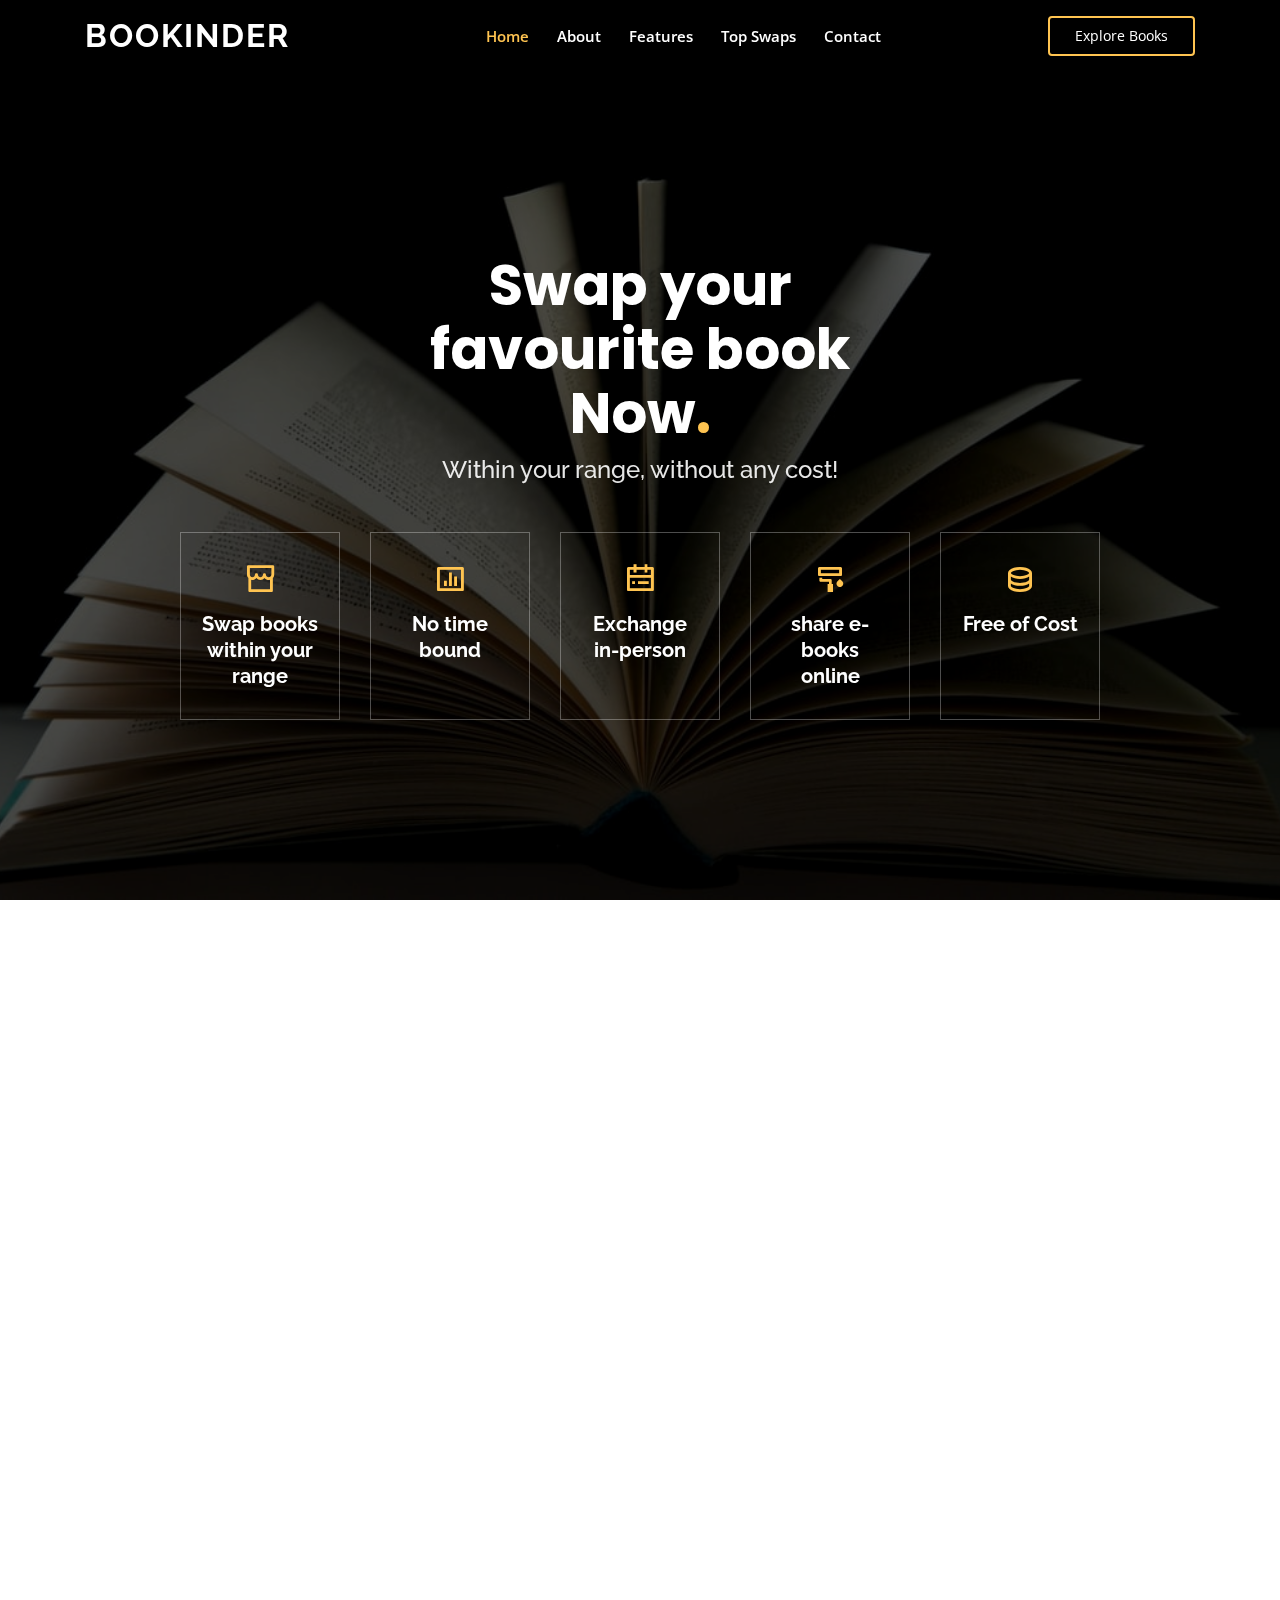
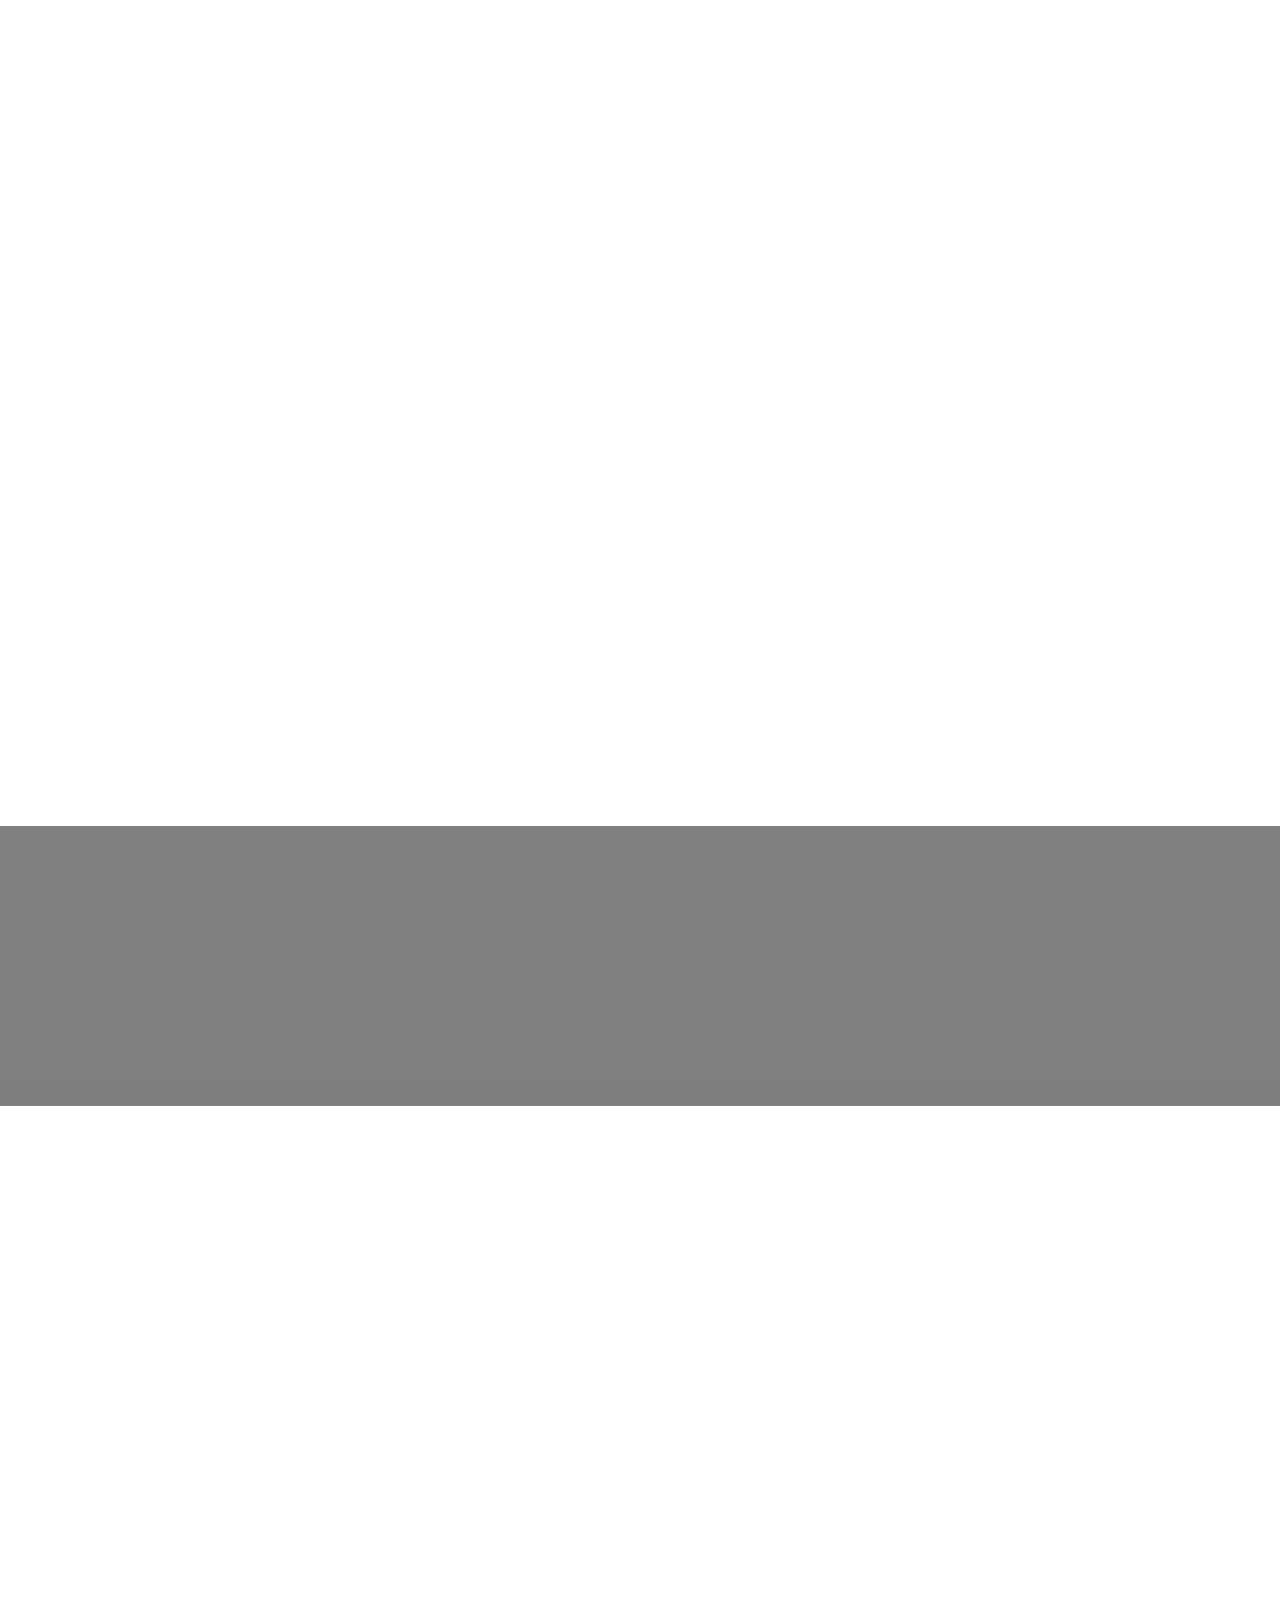
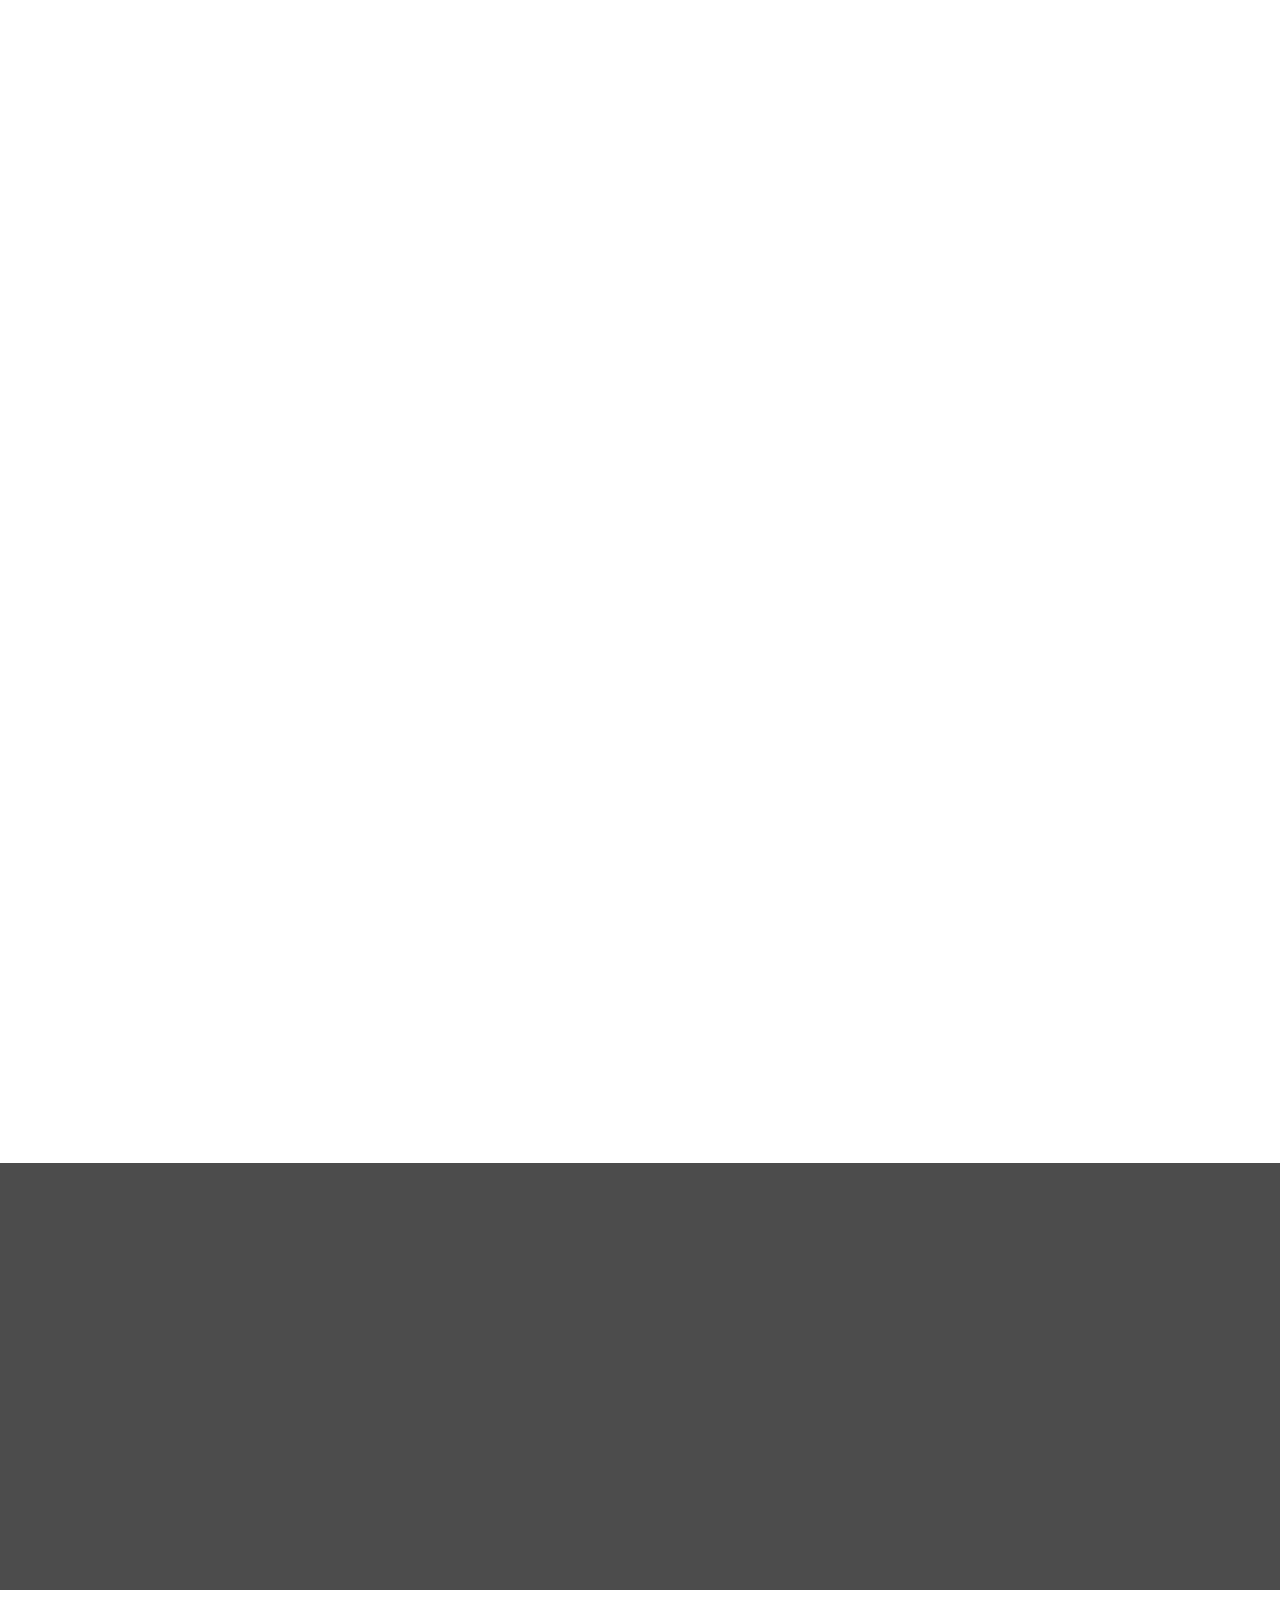
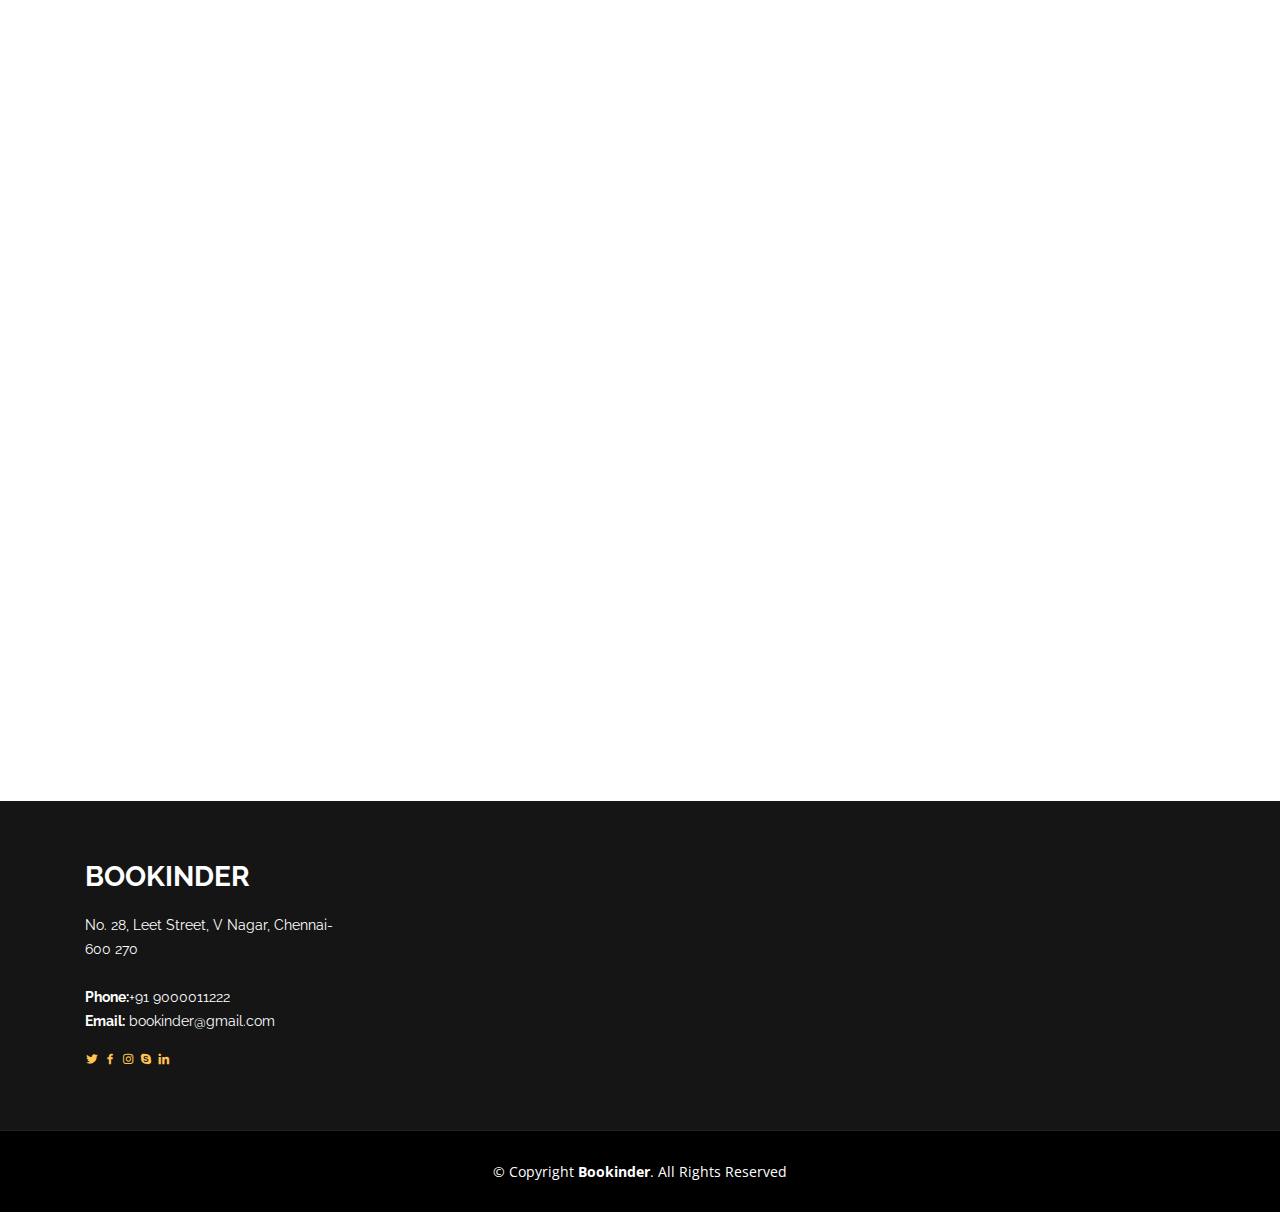
<file: index.html>
<!DOCTYPE html>
<html lang="en">

<head>
  <meta charset="utf-8">
  <meta content="width=device-width, initial-scale=1.0" name="viewport">

  <title>Bookinder</title>
  <meta content="" name="description">
  <meta content="" name="keywords">

  <!-- Favicons -->


  <!-- Google Fonts -->
  <link href="https://fonts.googleapis.com/css?family=Open+Sans:300,300i,400,400i,600,600i,700,700i|Raleway:300,300i,400,400i,500,500i,600,600i,700,700i|Poppins:300,300i,400,400i,500,500i,600,600i,700,700i" rel="stylesheet">

  <!-- Vendor CSS Files -->
  <link href="assets/vendor/bootstrap/css/bootstrap.min.css" rel="stylesheet">
  <link href="assets/vendor/icofont/icofont.min.css" rel="stylesheet">
  <link href="assets/vendor/boxicons/css/boxicons.min.css" rel="stylesheet">
  <link href="assets/vendor/owl.carousel/assets/owl.carousel.min.css" rel="stylesheet">
  <link href="assets/vendor/venobox/venobox.css" rel="stylesheet">
  <link href="assets/vendor/remixicon/remixicon.css" rel="stylesheet">
  <link href="assets/vendor/aos/aos.css" rel="stylesheet">

  <!-- Main CSS File -->
  <link href="assets/css/style.css" rel="stylesheet">

</head>

<body>

  <!-- ======= Header ======= -->
  <header id="header" class="fixed-top ">
    <div class="container d-flex align-items-center justify-content-between">

      <h1 class="logo"><a href="index.html">Bookinder</a></h1>

      <nav class="nav-menu d-none d-lg-block">
        <ul>
          <li class="active"><a href="index.html">Home</a></li>
          <li><a href="#about">About</a></li>
          <li><a href="#features">Features</a></li>
          <li><a href="#portfolio">Top Swaps</a></li>
          <li><a href="#contact">Contact</a></li>

        </ul>
      </nav><!-- .nav-menu -->

      <a href="portfolio-details.html" class="get-started-btn scrollto">Explore Books</a>

    </div>
  </header><!-- End Header -->

  <!-- ======= Hero Section ======= -->
  <section id="hero" class="d-flex align-items-center justify-content-center">
    <div class="container" data-aos="fade-up">

      <div class="row justify-content-center" data-aos="fade-up" data-aos-delay="150">
        <div class="col-xl-6 col-lg-8">
          <h1>Swap your favourite book Now<span>.</span></h1>
          <h2>Within your range, without any cost!</h2>
        </div>
      </div>

      <div class="row mt-5 justify-content-center" data-aos="zoom-in" data-aos-delay="250">
        <div class="col-xl-2 col-md-4 col-6">
          <div class="icon-box">
            <i class="ri-store-line"></i>
            <h3><a href="">Swap books within your range</a></h3>
          </div>
        </div>
        <div class="col-xl-2 col-md-4 col-6 ">
          <div class="icon-box">
            <i class="ri-bar-chart-box-line"></i>
            <h3><a href="">No time bound</a></h3>
          </div>
        </div>
        <div class="col-xl-2 col-md-4 col-6 mt-4 mt-md-0">
          <div class="icon-box">
            <i class="ri-calendar-todo-line"></i>
            <h3><a href="">Exchange in-person</a></h3>
          </div>
        </div>
        <div class="col-xl-2 col-md-4 col-6 mt-4 mt-xl-0">
          <div class="icon-box">
            <i class="ri-paint-brush-line"></i>
            <h3><a href="">share e-books online</a></h3>
          </div>
        </div>
        <div class="col-xl-2 col-md-4 col-6 mt-4 mt-xl-0">
          <div class="icon-box">
            <i class="ri-database-2-line"></i>
            <h3><a href="">Free of Cost</a></h3>
          </div>
        </div>
      </div>

    </div>
  </section><!-- End Hero -->

  <main id="main">

    <!-- ======= About Section ======= -->
    <section id="about" class="about">
      <div class="container" data-aos="fade-up">

        <div class="row">
          <div class="col-lg-6 order-1 order-lg-2" data-aos="fade-left" data-aos-delay="100">
            <img src="assets/img/about.jfif" class="img-fluid" alt="">
          </div>
          <div class="col-lg-6 pt-4 pt-lg-0 order-2 order-lg-1 content" data-aos="fade-right" data-aos-delay="100">
            <h3>How amazing can it be to get books around your location that too for free?</h3>
            <p class="font-italic">
              Bookinder makes it easy for you.
            </p>
            <ul>
              <li><i class="ri-check-double-line"></i> Choose your location and explore the available books</li>
              <li><i class="ri-check-double-line"></i> Just punch Request and wait for the confirmation</li>
              <li><i class="ri-check-double-line"></i> Once confirmed, meet in person and swap your books for free anytime you're comfortable.</li>
            </ul>
            <p>
              We believe knowledge shouldn't cost much. That too when there are people around you ready to exchange books and make the use of it,
              then why should we waste money and time? Go on and grab yours now before someone else does!
            </p>
          </div>
        </div>

      </div>
    </section><!-- End About Section -->

    <!-- ======= features Section ======= -->
    <section id="features" class="features">
      <div class="container" data-aos="fade-up">

        <div class="section-title">
          <h2>Features</h2>
          <p>Check our Features</p>
        </div>

        <div class="row">
          <div class="col-lg-4 col-md-6 d-flex align-items-stretch" data-aos="zoom-in" data-aos-delay="100">
            <div class="icon-box">
              <div class="icon"><i class="bx bxl-dribbble"></i></div>
              <h4><a href="">Swap books within your range</a></h4>
              <p>Check out for your favourite books around your location and swap them easily.</p>
            </div>
          </div>

          <div class="col-lg-4 col-md-6 d-flex align-items-stretch mt-4 mt-md-0" data-aos="zoom-in" data-aos-delay="200">
            <div class="icon-box">
              <div class="icon"><i class="bx bx-file"></i></div>
              <h4><a href="">No time bound</a></h4>
              <p>Swap the books anytime you and the exchanger are comfortable with.</p>
            </div>
          </div>

          <div class="col-lg-4 col-md-6 d-flex align-items-stretch mt-4 mt-lg-0" data-aos="zoom-in" data-aos-delay="300">
            <div class="icon-box">
              <div class="icon"><i class="bx bx-tachometer"></i></div>
              <h4><a href="">Exchange in person</a></h4>
              <p>Directly meet the person within 30 kms from your location and swap the books.</p>
            </div>
          </div>

          <div class="col-lg-4 col-md-6 d-flex align-items-stretch mt-4" data-aos="zoom-in" data-aos-delay="100">
            <div class="icon-box">
              <div class="icon"><i class="bx bx-world"></i></div>
              <h4><a href="">Grab e-books online</a></h4>
              <p>Avail tons of e-books and audio books in several languages and genres for free.</p>
            </div>
          </div>

          <div class="col-lg-4 col-md-6 d-flex align-items-stretch mt-4" data-aos="zoom-in" data-aos-delay="200">
            <div class="icon-box">
              <div class="icon"><i class="bx bx-slideshow"></i></div>
              <h4><a href="">Share your unused e-books</a></h4>
              <p>You never know how much your unused e-book in your drive will matter to someone.
              Drop it here, and let others benefit from it.</p>
            </div>
          </div>

          <div class="col-lg-4 col-md-6 d-flex align-items-stretch mt-4" data-aos="zoom-in" data-aos-delay="300">
            <div class="icon-box">
              <div class="icon"><i class="bx bx-arch"></i></div>
              <h4><a href="">Free of cost</a></h4>
              <p>knowledge shouldn't be charged. Share, swap, read, repeat.</p>
            </div>
          </div>

        </div>

      </div>
    </section><!-- End features Section -->

    <!-- ======= Cta Section ======= -->
    <section id="cta" class="cta">
      <div class="container" data-aos="zoom-in">

        <div class="text-center">
          <h3>Swap your next must-read book now!</h3>
          <p>With hundreds of people around you ready to exchange books and knowledge for free,
          why are you thinking of spending money on brand new books which you won't even touch after
          reading it once?</p>
          <a class="cta-btn" href="#">Swap</a>
        </div>

      </div>
    </section><!-- End Cta Section -->

    <!-- ======= Portfolio Section ======= -->
    <section id="portfolio" class="portfolio">
      <div class="container" data-aos="fade-up">

        <div class="section-title">
          <h2>Top Swaps</h2>
          <p>Check our Best Swapped Books</p>
        </div>

        <div class="row portfolio-container" data-aos="fade-up" data-aos-delay="200">

          <div class="col-lg-4 col-md-6 portfolio-item filter-app">
            <div class="portfolio-wrap">
              <img src="assets/img/portfolio/portfolio-1.jfif" class="img-fluid" alt="">
              <div class="portfolio-info">
                <h4>Women who run with the wolves</h4>
              </div>
            </div>
          </div>

          <div class="col-lg-4 col-md-6 portfolio-item filter-web">
            <div class="portfolio-wrap">
              <img src="assets/img/portfolio/portfolio-2.jfif" class="img-fluid" alt="">
              <div class="portfolio-info">
                <h4>Harry Potter - 7 Volumes</h4>
              </div>
            </div>
          </div>

          <div class="col-lg-4 col-md-6 portfolio-item filter-app">
            <div class="portfolio-wrap">
              <img src="assets/img/portfolio/portfolio-3.jfif" class="img-fluid" alt="">
              <div class="portfolio-info">
                <h4>The Golem and the Jinni</h4>
              </div>
            </div>
          </div>

          <div class="col-lg-4 col-md-6 portfolio-item filter-card">
            <div class="portfolio-wrap">
              <img src="assets/img/portfolio/portfolio-4.jfif" class="img-fluid" alt="">
              <div class="portfolio-info">
                <h4>The content fuel framework</h4>
              </div>
            </div>
          </div>

          <div class="col-lg-4 col-md-6 portfolio-item filter-web">
            <div class="portfolio-wrap">
              <img src="assets/img/portfolio/portfolio-5.jfif" class="img-fluid" alt="">
              <div class="portfolio-info">
                <h4>Proverbs</h4>
              </div>
            </div>
          </div>

          <div class="col-lg-4 col-md-6 portfolio-item filter-app">
            <div class="portfolio-wrap">
              <img src="assets/img/portfolio/portfolio-6.jfif" class="img-fluid" alt="">
              <div class="portfolio-info">
                <h4>Tech startups & motivation bunch</h4>
              </div>
            </div>
          </div>

          <div class="col-lg-4 col-md-6 portfolio-item filter-card">
            <div class="portfolio-wrap">
              <img src="assets/img/portfolio/portfolio-7.jfif" class="img-fluid" alt="">
              <div class="portfolio-info">
                <h4>Endurance</h4>
              </div>
            </div>
          </div>

          <div class="col-lg-4 col-md-6 portfolio-item filter-card">
            <div class="portfolio-wrap">
              <img src="assets/img/portfolio/portfolio-8.jfif" class="img-fluid" alt="">
              <div class="portfolio-info">
                <h4>Your heart is the sea</h4>
              </div>
            </div>
          </div>

          <div class="col-lg-4 col-md-6 portfolio-item filter-web">
            <div class="portfolio-wrap">
              <img src="assets/img/portfolio/portfolio-9.jfif" class="img-fluid" alt="">
              <div class="portfolio-info">
                <h4>Eleanor Oliphant </h4>
              </div>
            </div>
          </div>

        </div>

      </div>
    </section><!-- End Portfolio Section -->


    <!-- ======= Testimonials Section ======= -->
    <section id="testimonials" class="testimonials">
      <div class="container" data-aos="zoom-in">

        <div class="owl-carousel testimonials-carousel">

          <div class="testimonial-item">
            <img src="assets/img/testimonials/testimonials-1.jpg" class="testimonial-img" alt="">
            <h3>Goodiba</h3>
            <p>
              <i class="bx bxs-quote-alt-left quote-icon-left"></i>
              Bookinder has made my life a lot more beautiful. Never thought that our country has
              developed so much that we can even get books from strangers for that too free.
              It all felt safe and worth to swap the books!
              <i class="bx bxs-quote-alt-right quote-icon-right"></i>
            </p>
          </div>

          <div class="testimonial-item">
            <img src="assets/img/testimonials/testimonials-2.jpg" class="testimonial-img" alt="">
            <h3>Shroff</h3>
            <p>
              <i class="bx bxs-quote-alt-left quote-icon-left"></i>
              I'm totally in love with this little startup. It's been a month since I started swapping
              books through Bookinder, and I've already swapped 6. It's incredible to read more books for
              free and again circulate them for someone else in my locality to read.
              <i class="bx bxs-quote-alt-right quote-icon-right"></i>
            </p>
          </div>

          <div class="testimonial-item">
            <img src="assets/img/testimonials/testimonials-3.jpg" class="testimonial-img" alt="">
            <h3>Jenat</h3>
            <p>
              <i class="bx bxs-quote-alt-left quote-icon-left"></i>
              Bookinder has not just made me read more books and make others too benefit, but has also
              developed nice connections with like-minded people who love reading books. I can now go and
              exchange the books anytime I'm free and also get a cup of tea from the exchanger, lol.
              <i class="bx bxs-quote-alt-right quote-icon-right"></i>
            </p>
          </div>
        </div>

      </div>
    </section><!-- End Testimonials Section -->


    <!-- ======= Contact Section ======= -->
    <section id="contact" class="contact">
      <div class="container" data-aos="fade-up">

        <div class="section-title">
          <h2>Contact</h2>
          <p>Contact Us</p>
        </div>

        <div style="width: 100%">
        <iframe scrolling="no" marginheight="0" marginwidth="0" src="https://maps.google.com/maps?width=100%25&amp;height=270&amp;hl=en&amp;q=Bookinder%20Office+(Bookinder)&amp;t=&amp;z=14&amp;ie=UTF8&amp;iwloc=B&amp;output=embed" width="100%" height="270" frameborder="0"></iframe>
       </div>

        <div class="row mt-5">

          <div class="col-lg-4">
            <div class="info">
              <div class="address">
                <i class="icofont-google-map"></i>
                <h4>Location:</h4>
                <p>No. 28, Leet Street, V Nagar, Chennai- 600 270</p>
              </div>

              <div class="email">
                <i class="icofont-envelope"></i>
                <h4>Email:</h4>
                <p>bookinder@gmail.com</p>
              </div>

              <div class="phone">
                <i class="icofont-phone"></i>
                <h4>Call:</h4>
                <p>+91 9000011222</p>
              </div>

            </div>

          </div>

          <div class="col-lg-8 mt-5 mt-lg-0">

          

          </div>

        </div>

      </div>
    </section><!-- End Contact Section -->

  </main><!-- End #main -->

  <!-- ======= Footer ======= -->
  <footer id="footer">
    <div class="footer-top">
      <div class="container">
        <div class="row">

          <div class="col-lg-3 col-md-6">
            <div class="footer-info">
              <h3>Bookinder</h3>
              <p>
                No. 28, Leet Street, V Nagar, Chennai- 600 270<br><br>
                <strong>Phone:</strong>+91 9000011222<br>
                <strong>Email:</strong> bookinder@gmail.com<br>
              </p>
              <div class="social-links mt-3">
                <a href="#" class="twitter"><i class="bx bxl-twitter"></i></a>
                <a href="#" class="facebook"><i class="bx bxl-facebook"></i></a>
                <a href="#" class="instagram"><i class="bx bxl-instagram"></i></a>
                <a href="#" class="google-plus"><i class="bx bxl-skype"></i></a>
                <a href="#" class="linkedin"><i class="bx bxl-linkedin"></i></a>
              </div>
            </div>
          </div>


         

        </div>
      </div>
    </div>

    <div class="container">
      <div class="copyright">
        &copy; Copyright <strong><span>Bookinder</span></strong>. All Rights Reserved
      </div>
    </div>
  </footer><!-- End Footer -->

  <a href="#" class="back-to-top"><i class="ri-arrow-up-line"></i></a>
  <div id="preloader"></div>

  <!-- Vendor JS Files -->
  <script src="assets/vendor/jquery/jquery.min.js"></script>
  <script src="assets/vendor/bootstrap/js/bootstrap.bundle.min.js"></script>
  <script src="assets/vendor/jquery.easing/jquery.easing.min.js"></script>
  <script src="assets/vendor/php-email-form/validate.js"></script>
  <script src="assets/vendor/owl.carousel/owl.carousel.min.js"></script>
  <script src="assets/vendor/isotope-layout/isotope.pkgd.min.js"></script>
  <script src="assets/vendor/venobox/venobox.min.js"></script>
  <script src="assets/vendor/waypoints/jquery.waypoints.min.js"></script>
  <script src="assets/vendor/counterup/counterup.min.js"></script>
  <script src="assets/vendor/aos/aos.js"></script>

  <!-- Main JS File -->
  <script src="assets/js/main.js"></script>

</body>

</html>
</file>
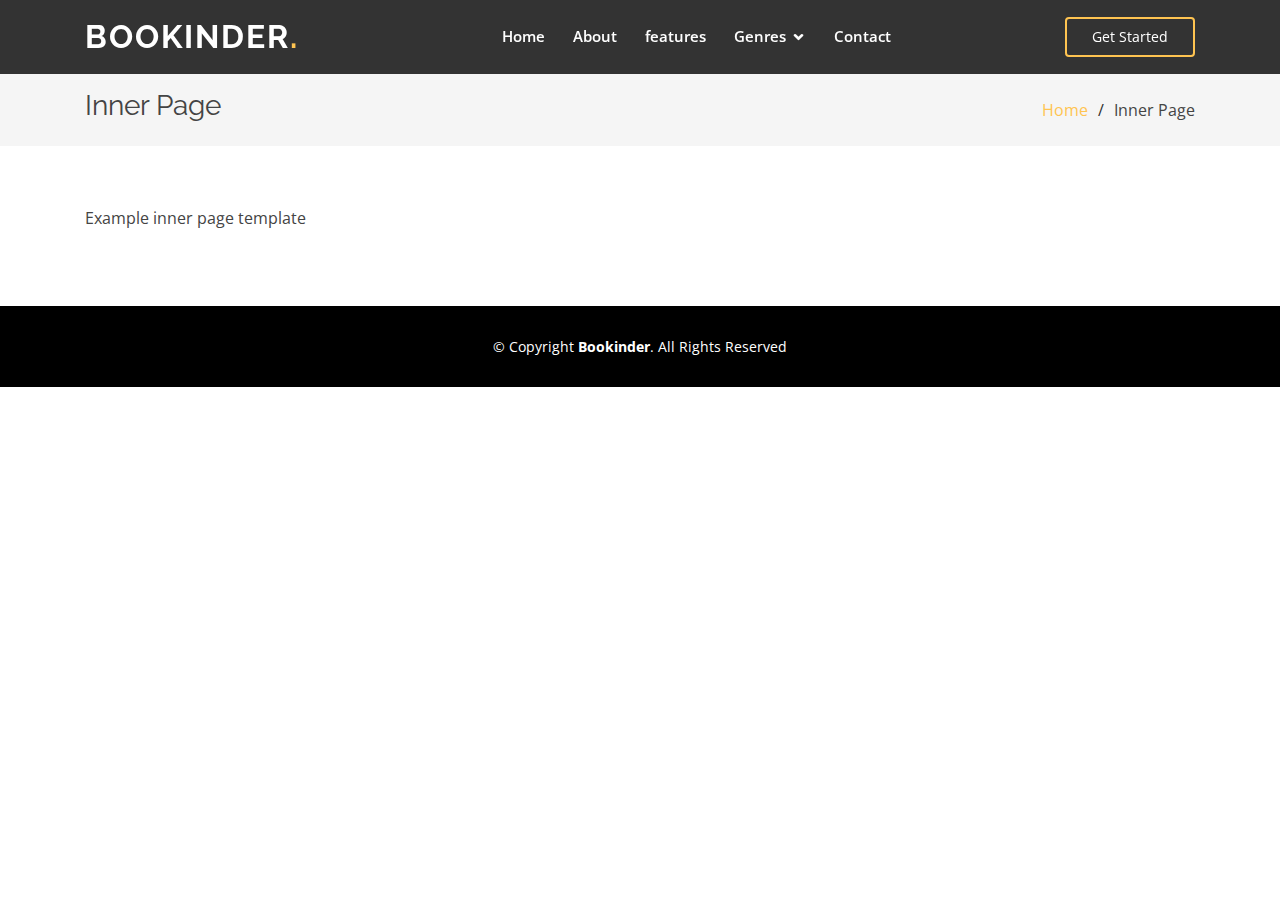
<file: explore-books.html>
<!DOCTYPE html>
<html lang="en">

<head>
  <meta charset="utf-8">
  <meta content="width=device-width, initial-scale=1.0" name="viewport">

  <title>Explore Books</title>
  <meta content="" name="description">
  <meta content="" name="keywords">

  <!-- Favicons -->
  <link href="assets/img/favicon.png" rel="icon">
  <link href="assets/img/apple-touch-icon.png" rel="apple-touch-icon">

  <!-- Google Fonts -->
  <link href="https://fonts.googleapis.com/css?family=Open+Sans:300,300i,400,400i,600,600i,700,700i|Raleway:300,300i,400,400i,500,500i,600,600i,700,700i|Poppins:300,300i,400,400i,500,500i,600,600i,700,700i" rel="stylesheet">

  <!-- Vendor CSS Files -->
  <link href="assets/vendor/bootstrap/css/bootstrap.min.css" rel="stylesheet">
  <link href="assets/vendor/icofont/icofont.min.css" rel="stylesheet">
  <link href="assets/vendor/boxicons/css/boxicons.min.css" rel="stylesheet">
  <link href="assets/vendor/owl.carousel/assets/owl.carousel.min.css" rel="stylesheet">
  <link href="assets/vendor/venobox/venobox.css" rel="stylesheet">
  <link href="assets/vendor/remixicon/remixicon.css" rel="stylesheet">
  <link href="assets/vendor/aos/aos.css" rel="stylesheet">

  <!-- Main CSS File -->
  <link href="assets/css/style.css" rel="stylesheet">

</head>

<body>

  <!-- ======= Header ======= -->
  <header id="header" class="fixed-top header-inner-pages">
    <div class="container d-flex align-items-center justify-content-between">

      <h1 class="logo"><a href="index.html">bookinder<span>.</span></a></h1>

      <nav class="nav-menu d-none d-lg-block">
        <ul>
          <li><a href="index.html">Home</a></li>
          <li><a href="#about">About</a></li>
          <li><a href="#features">features</a></li>
          <li class="drop-down"><a href="">Genres</a>
            <ul>
              <li><a href="#">Literature and Fiction</a></li>
              <li><a href="#">Comics</a></li>
              <li><a href="#">Education and reference</a></li>
              <li><a href="#">Biographies</a></li>
              <li><a href="#">Business</a></li>
              <li><a href="#">Computers and Tech</a></li>
              <li><a href="#">Health and Fitness</a></li>
              <li><a href="#">Sci-fi and Fantasy</a></li>
            </ul>
          </li>
          <li><a href="#contact">Contact</a></li>

        </ul>
      </nav><!-- .nav-menu -->

      <a href="#about" class="get-started-btn scrollto">Get Started</a>

    </div>
  </header><!-- End Header -->

  <main id="main">

    <!-- ======= Breadcrumbs ======= -->
    <section class="breadcrumbs">
      <div class="container">

        <div class="d-flex justify-content-between align-items-center">
          <h2>Inner Page</h2>
          <ol>
            <li><a href="index.html">Home</a></li>
            <li>Inner Page</li>
          </ol>
        </div>

      </div>
    </section><!-- End Breadcrumbs -->

    <section class="inner-page">
      <div class="container">
        <p>
          Example inner page template
        </p>
      </div>
    </section>

  </main><!-- End #main -->

  <!-- ======= Footer ======= -->
  <footer id="footer">
    <div class="container">
      <div class="copyright">
        &copy; Copyright <strong><span>Bookinder</span></strong>. All Rights Reserved
      </div>
    </div>
  </footer><!-- End Footer -->

  <a href="#" class="back-to-top"><i class="ri-arrow-up-line"></i></a>
  <div id="preloader"></div>

  <!-- Vendor JS Files -->
  <script src="assets/vendor/jquery/jquery.min.js"></script>
  <script src="assets/vendor/bootstrap/js/bootstrap.bundle.min.js"></script>
  <script src="assets/vendor/jquery.easing/jquery.easing.min.js"></script>
  <script src="assets/vendor/php-email-form/validate.js"></script>
  <script src="assets/vendor/owl.carousel/owl.carousel.min.js"></script>
  <script src="assets/vendor/isotope-layout/isotope.pkgd.min.js"></script>
  <script src="assets/vendor/venobox/venobox.min.js"></script>
  <script src="assets/vendor/waypoints/jquery.waypoints.min.js"></script>
  <script src="assets/vendor/counterup/counterup.min.js"></script>
  <script src="assets/vendor/aos/aos.js"></script>

  <!-- Main JS File -->
  <script src="assets/js/main.js"></script>

</body>

</html>
</file>
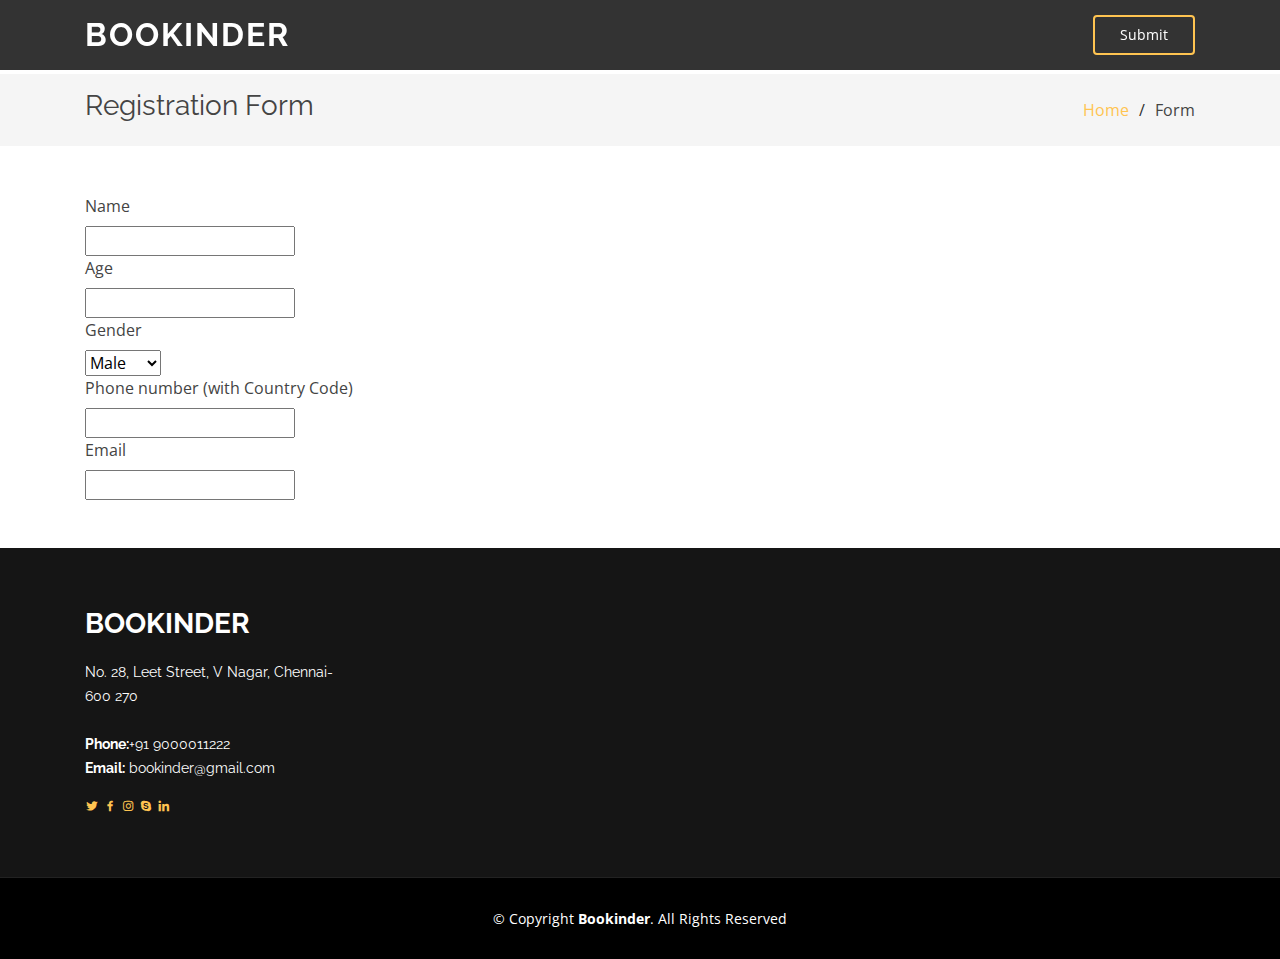
<file: form.html>
<!DOCTYPE html>
<html lang="en">

<head>
  <meta charset="utf-8">
  <meta content="width=device-width, initial-scale=1.0" name="viewport">

  <title>Explore Books</title>
  <meta content="" name="description">
  <meta content="" name="keywords">

  <!-- Favicons -->
  <link href="assets/img/favicon.png" rel="icon">
  <link href="assets/img/apple-touch-icon.png" rel="apple-touch-icon">

<!-- Font Awesome -->
  <link rel="stylesheet" href="https://pro.fontawesome.com/releases/v5.10.0/css/all.css" integrity="sha384-AYmEC3Yw5cVb3ZcuHtOA93w35dYTsvhLPVnYs9eStHfGJvOvKxVfELGroGkvsg+p" crossorigin="anonymous" />
<link rel="stylesheet" href="https://cdn.jsdelivr.net/npm/bootstrap@4.5.3/dist/css/bootstrap.min.css" integrity="sha384-TX8t27EcRE3e/ihU7zmQxVncDAy5uIKz4rEkgIXeMed4M0jlfIDPvg6uqKI2xXr2" crossorigin="anonymous">

  <!-- Google Fonts -->
  <link href="https://fonts.googleapis.com/css?family=Open+Sans:300,300i,400,400i,600,600i,700,700i|Raleway:300,300i,400,400i,500,500i,600,600i,700,700i|Poppins:300,300i,400,400i,500,500i,600,600i,700,700i" rel="stylesheet">

  <!-- Vendor CSS Files -->
  <link href="assets/vendor/bootstrap/css/bootstrap.min.css" rel="stylesheet">
  <link href="assets/vendor/icofont/icofont.min.css" rel="stylesheet">
  <link href="assets/vendor/boxicons/css/boxicons.min.css" rel="stylesheet">
  <link href="assets/vendor/owl.carousel/assets/owl.carousel.min.css" rel="stylesheet">
  <link href="assets/vendor/venobox/venobox.css" rel="stylesheet">
  <link href="assets/vendor/remixicon/remixicon.css" rel="stylesheet">
  <link href="assets/vendor/aos/aos.css" rel="stylesheet">

  <!--  CSS File -->
  <link href="assets/css/style.css" rel="stylesheet">


</head>

<body>

  <!-- ======= Header ======= -->
  <header id="header" class="fixed-top header-inner-pages">
    <div class="container d-flex align-items-center justify-content-between">

      <h1 class="logo"><a href="index.html">Bookinder</a></h1>
      <a href="#about" class="get-started-btn scrollto">Submit</a>

    </div>
  </header><!-- End Header -->

  <main id="main">

    <!-- ======= Breadcrumbs ======= -->
    <section id="breadcrumbs" class="breadcrumbs">
      <div class="container">

        <div class="d-flex justify-content-between align-items-center">
          <h2 class="heading">Registration Form</h2>
          <ol>
            <li><a href="index.html">Home</a></li>
            <li>Form</li>
          </ol>
        </div>
      </div>


    </section><!-- End  -->
</main><!-- End #main -->

<form class="form-horizontal container d-flex align-items-center justify-content-between" action='' method="POST">
  <fieldset>
  <br> <br>
    <div class="control-group ">
      <!-- Name -->
      <label class="control-label"  for="Name">Name</label>
      <div class="controls">
        <input type="text" id="Name" name="Name" placeholder="" class="input-xlarge">
      </div>
    </div>

    <div class="control-group">
      <!-- Age -->
      <label class="control-label" for="age">Age</label>
      <div class="controls">
        <input type="text" id="age" name="age" placeholder="" class="input-xlarge">
      </div>
    </div>

    <div class="control-group">
      <!-- Gender -->
      <label class="control-label" for="gender">Gender</label>
      <div class="controls">
        <select name="gender" id="gender">
            <option value="male">Male</option>
            <option value="female">Female</option>
            <option value="others">Others</option>
        </select>
        <br>
      </div>
    </div>
 
    <div class="control-group">
      <!-- Phone Number -->
      <label class="control-label" for="email">Phone number (with Country Code) </label>
      <div class="controls">
        <input type="text" id="phno" name="phno" placeholder="" class="input-xlarge">
      </div>
    </div>

    <div class="control-group">
      <!-- Email ID -->
      <label class="control-label" for="email">Email</label>
      <div class="controls">
        <input type="text" id="email" name="email" placeholder="" class="input-xlarge">
      </div>
    </div>
    <br> <br>
  </fieldset>
</form>
  <!-- ======= Footer ======= -->
  <footer id="footer">
    <div class="footer-top">
      <div class="container">
        <div class="row">

          <div class="col-lg-3 col-md-6">
            <div class="footer-info">
              <h3>Bookinder</h3>
              <p>
                No. 28, Leet Street, V Nagar, Chennai- 600 270<br><br>
                <strong>Phone:</strong>+91 9000011222<br>
                <strong>Email:</strong> bookinder@gmail.com<br>
              </p>
              <div class="social-links mt-3">
                <a href="#" class="twitter"><i class="bx bxl-twitter"></i></a>
                <a href="#" class="facebook"><i class="bx bxl-facebook"></i></a>
                <a href="#" class="instagram"><i class="bx bxl-instagram"></i></a>
                <a href="#" class="google-plus"><i class="bx bxl-skype"></i></a>
                <a href="#" class="linkedin"><i class="bx bxl-linkedin"></i></a>
              </div>
            </div>
          </div>


  

        </div>
      </div>
    </div>

    <div class="container">
      <div class="copyright">
        &copy; Copyright <strong><span>Bookinder</span></strong>. All Rights Reserved
      </div>
    </div>
  </footer>
<!-- End Footer -->

  <a href="#" class="back-to-top"><i class="ri-arrow-up-line"></i></a>
  <div id="preloader"></div>

  <!-- Vendor JS Files -->
  <script src="assets/vendor/jquery/jquery.min.js"></script>
  <script src="assets/vendor/bootstrap/js/bootstrap.bundle.min.js"></script>
  <script src="assets/vendor/jquery.easing/jquery.easing.min.js"></script>
  <script src="assets/vendor/php-email-form/validate.js"></script>
  <script src="assets/vendor/owl.carousel/owl.carousel.min.js"></script>
  <script src="assets/vendor/isotope-layout/isotope.pkgd.min.js"></script>
  <script src="assets/vendor/venobox/venobox.min.js"></script>
  <script src="assets/vendor/waypoints/jquery.waypoints.min.js"></script>
  <script src="assets/vendor/counterup/counterup.min.js"></script>
  <script src="assets/vendor/aos/aos.js"></script>

  <!-- Template Main JS File -->
  <script src="assets/js/main.js"></script>

</body>

</html>
</file>
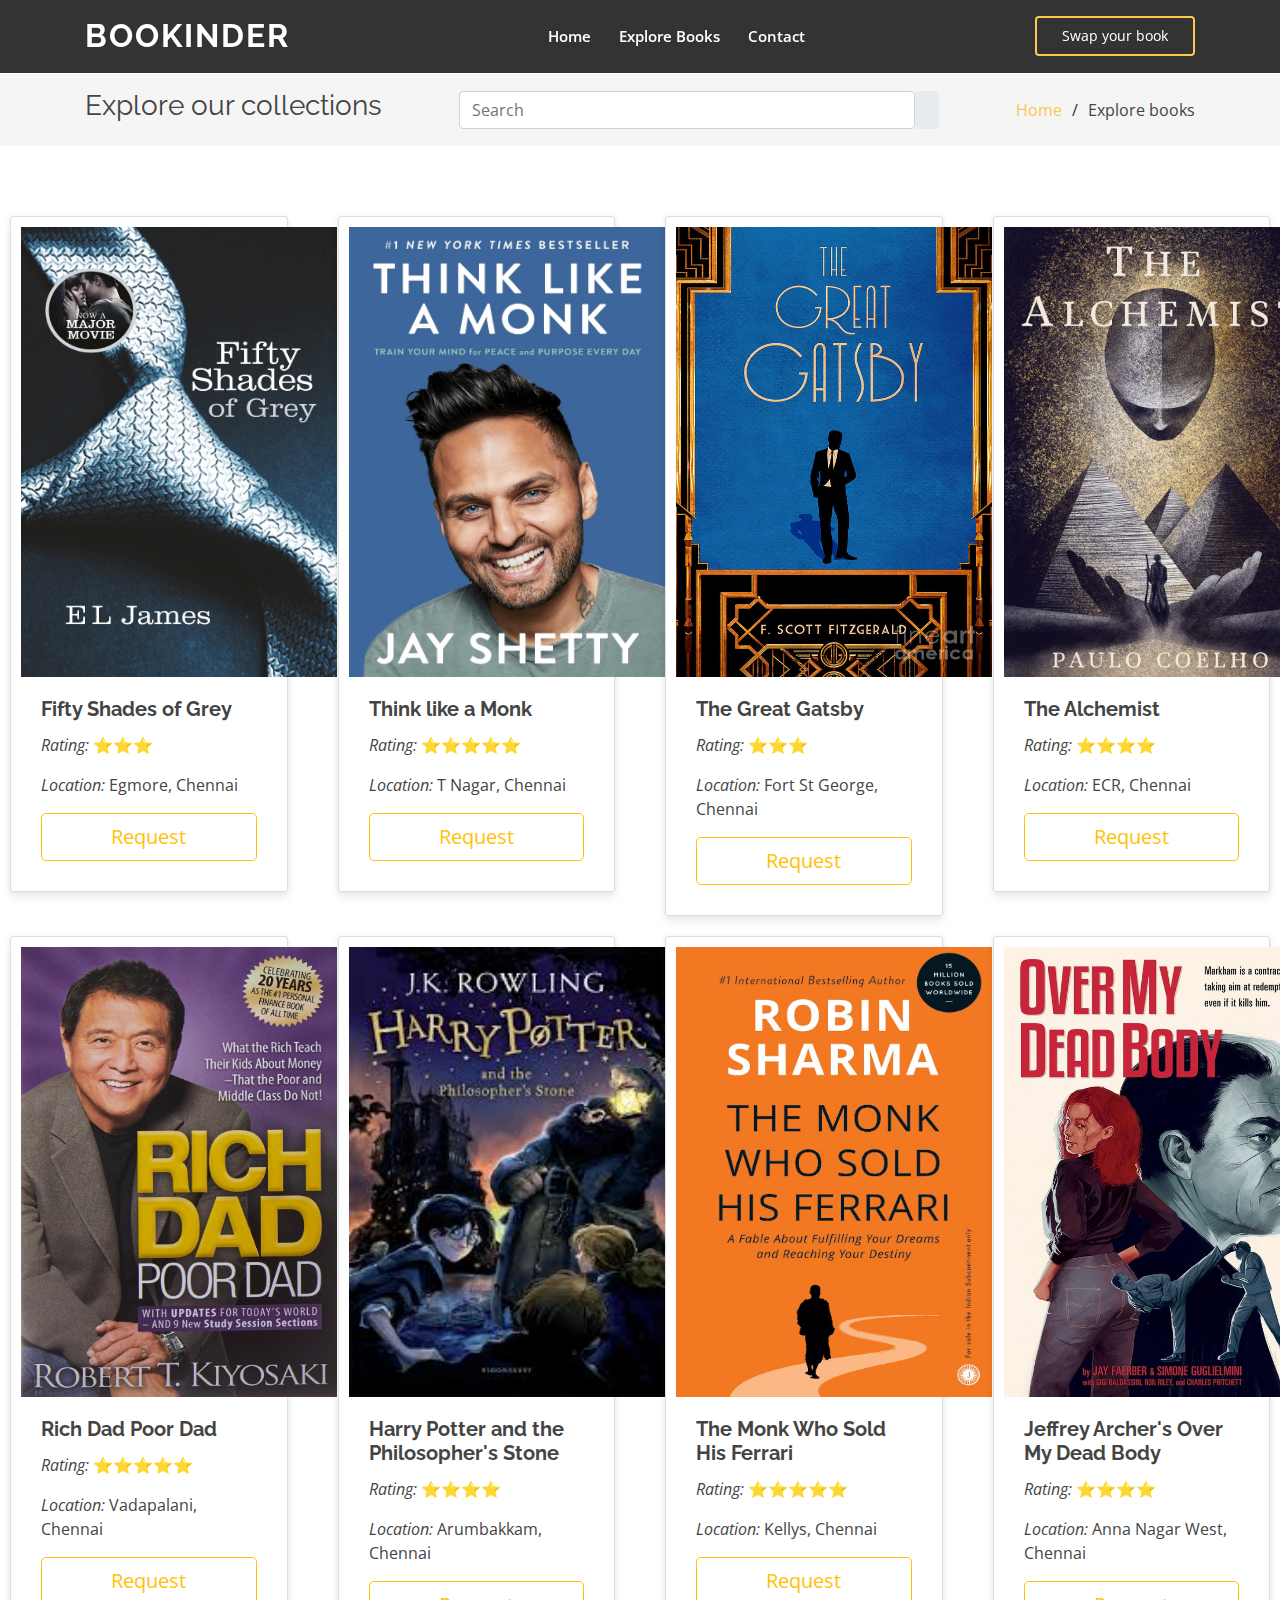
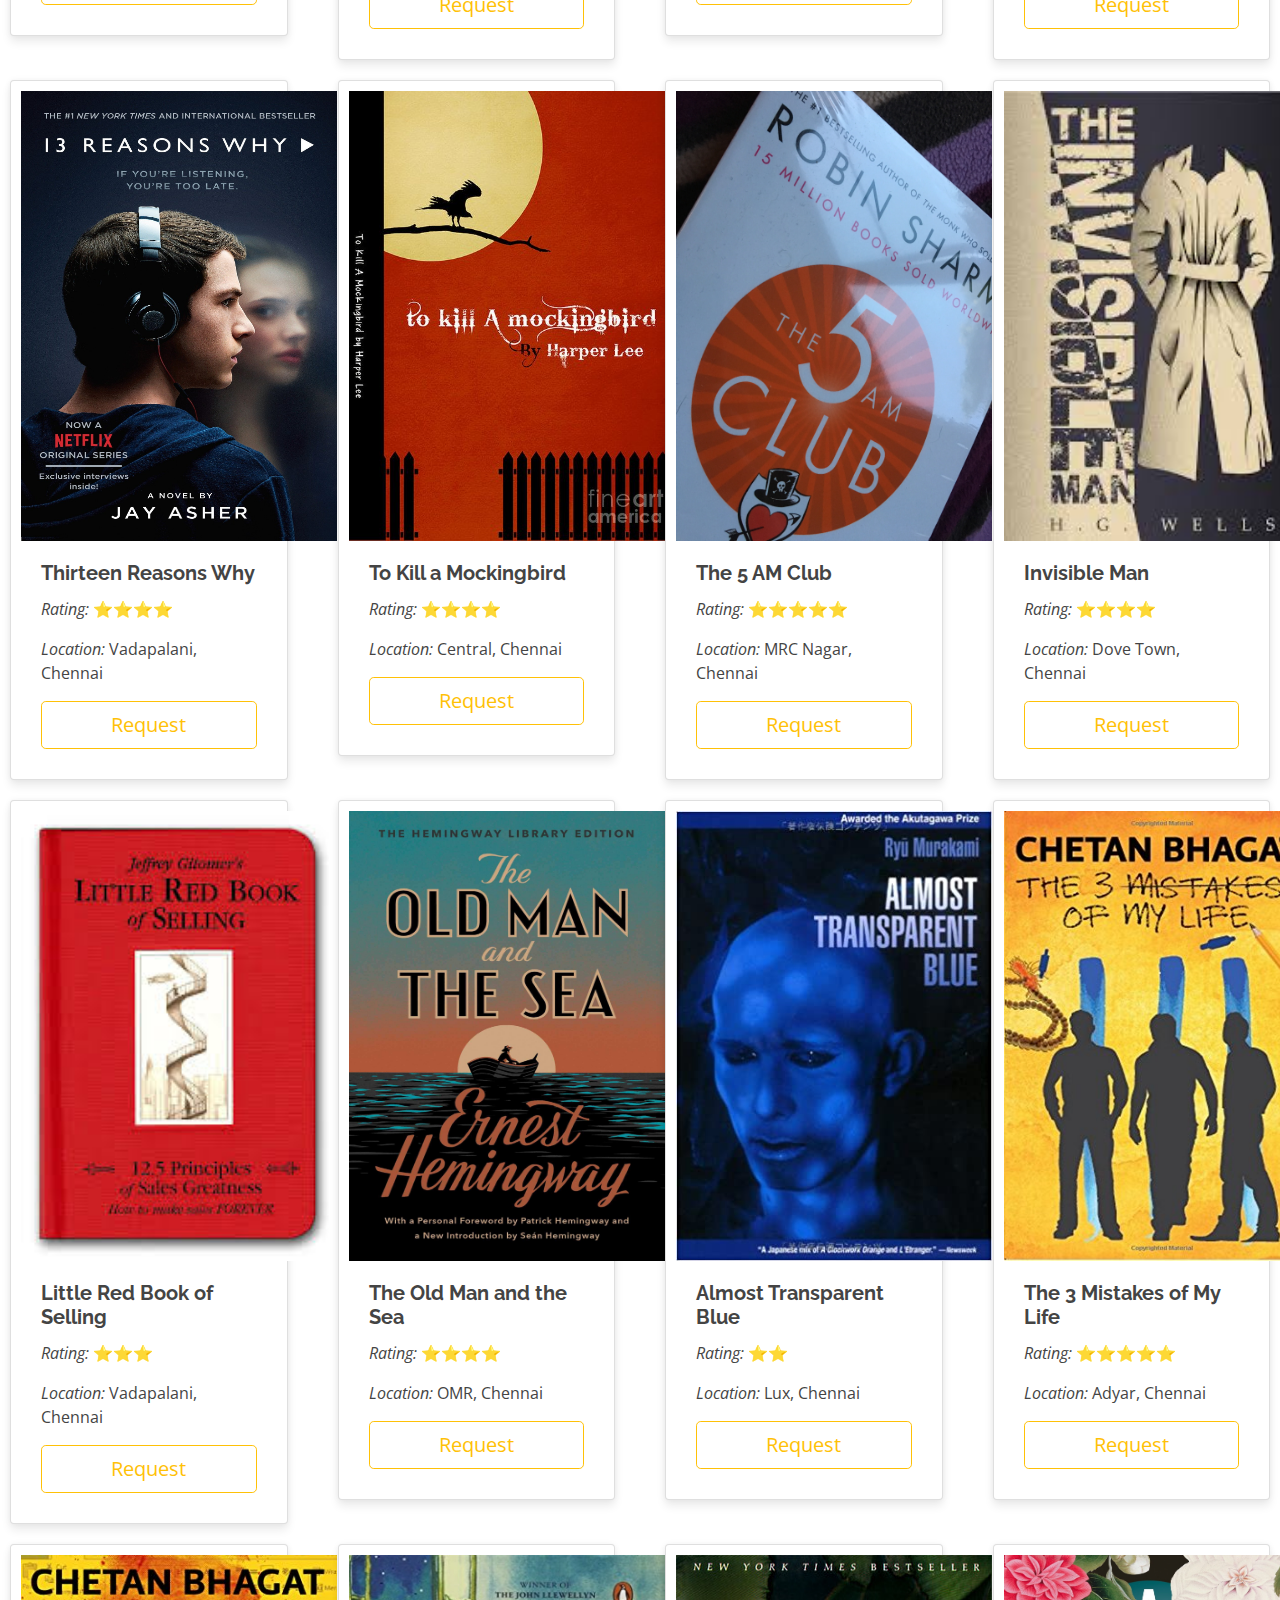
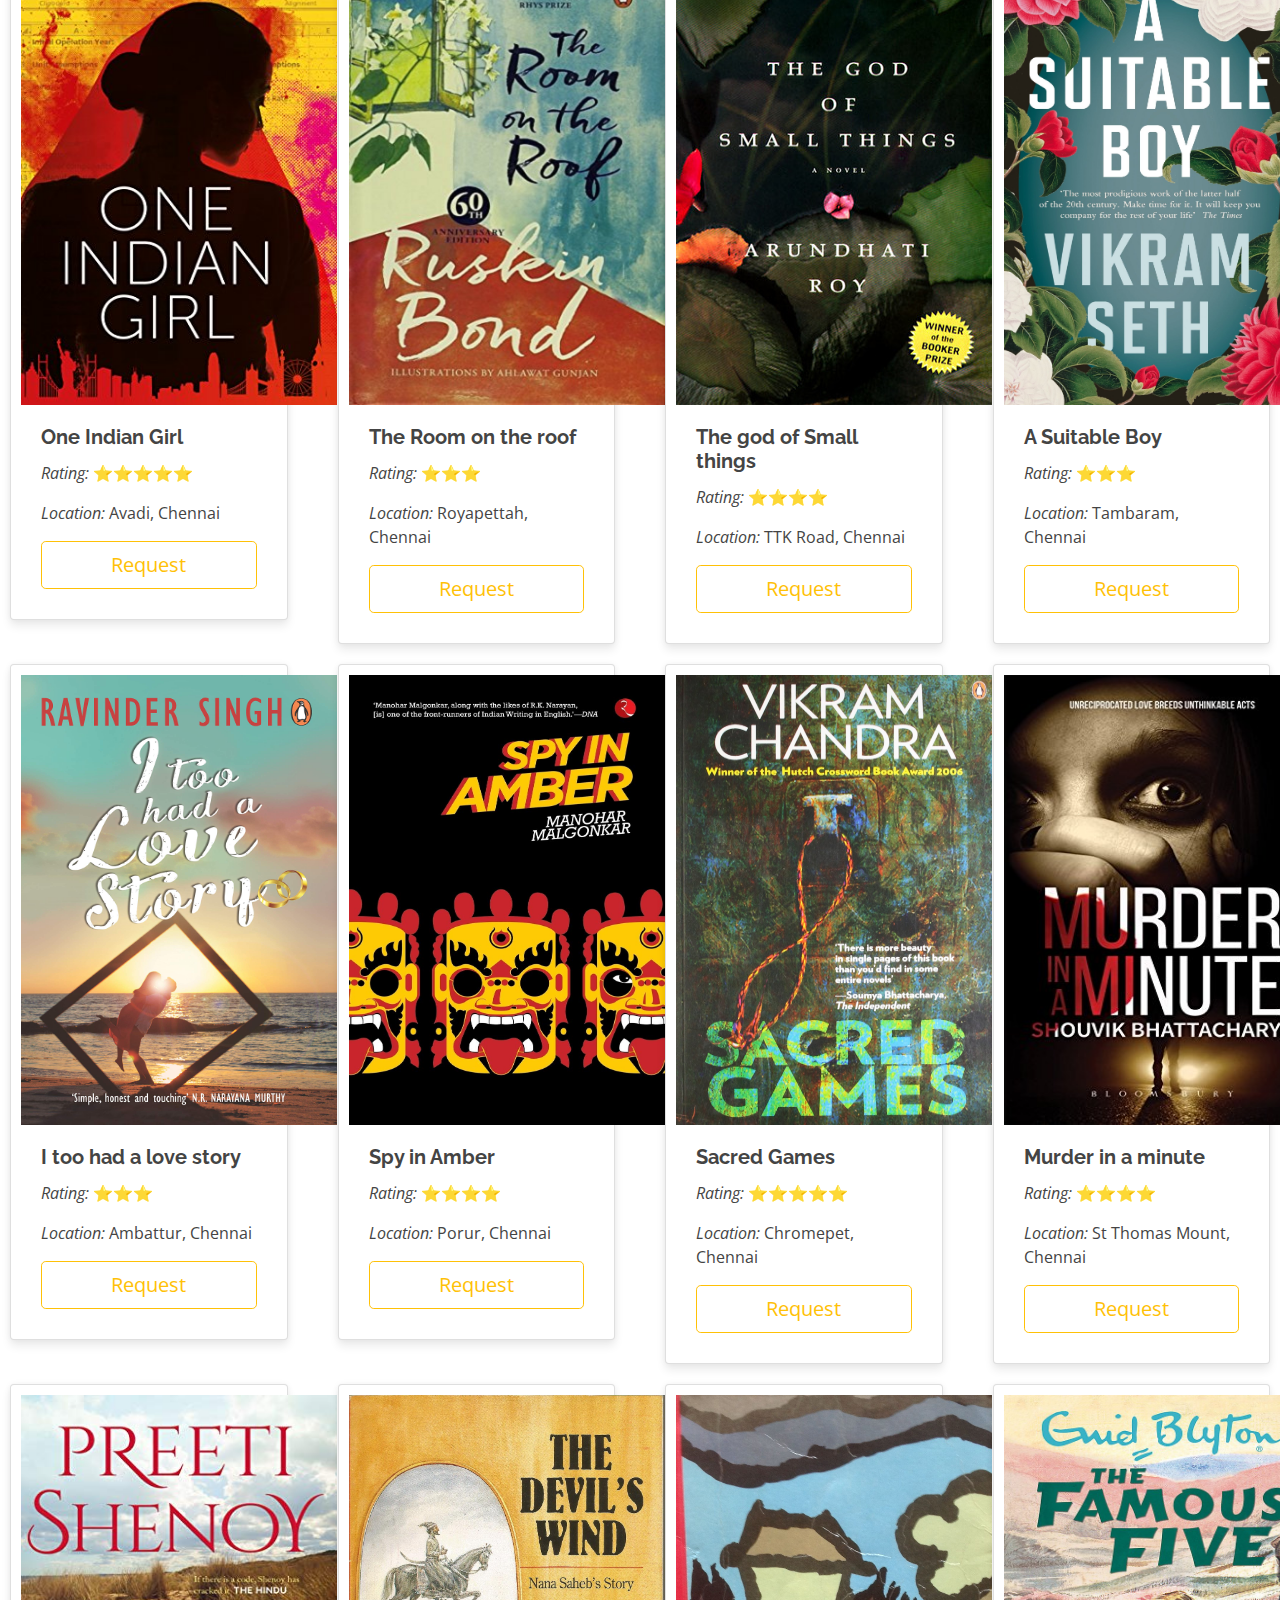
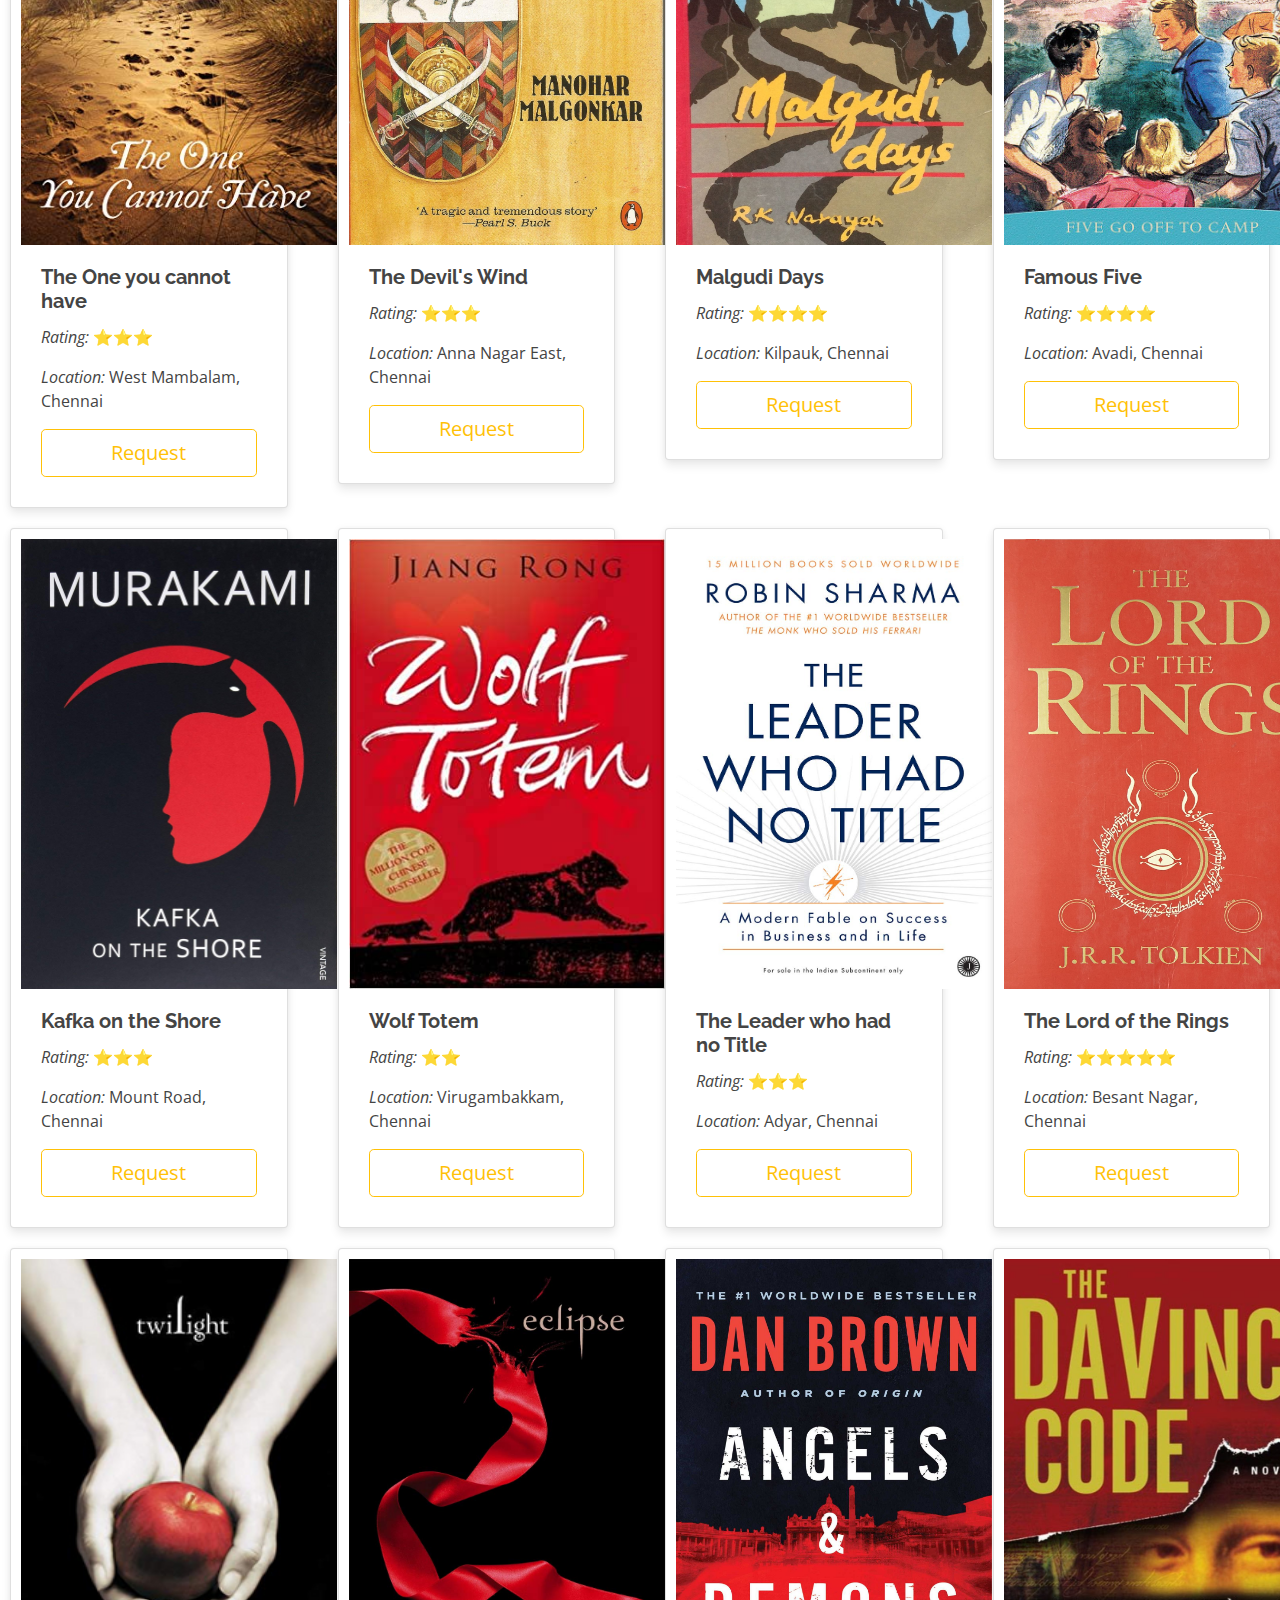
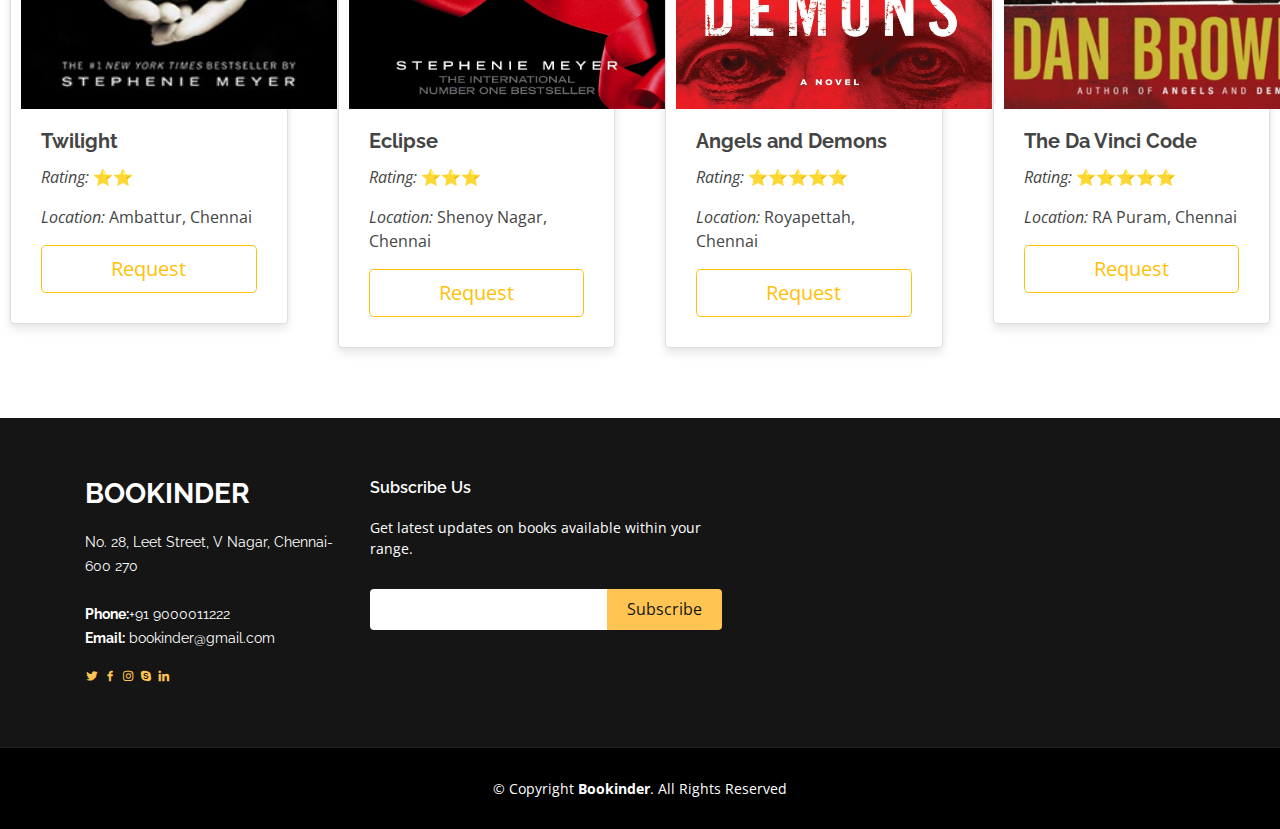
<file: portfolio-details.html>
<!DOCTYPE html>
<html lang="en">

<head>
  <meta charset="utf-8">
  <meta content="width=device-width, initial-scale=1.0" name="viewport">

  <title>Explore Books</title>
  <meta content="" name="description">
  <meta content="" name="keywords">

  <!-- Favicons -->
  <link href="assets/img/favicon.png" rel="icon">
  <link href="assets/img/apple-touch-icon.png" rel="apple-touch-icon">

<!-- Font Awesome -->
  <link rel="stylesheet" href="https://pro.fontawesome.com/releases/v5.10.0/css/all.css" integrity="sha384-AYmEC3Yw5cVb3ZcuHtOA93w35dYTsvhLPVnYs9eStHfGJvOvKxVfELGroGkvsg+p" crossorigin="anonymous" />
<link rel="stylesheet" href="https://cdn.jsdelivr.net/npm/bootstrap@4.5.3/dist/css/bootstrap.min.css" integrity="sha384-TX8t27EcRE3e/ihU7zmQxVncDAy5uIKz4rEkgIXeMed4M0jlfIDPvg6uqKI2xXr2" crossorigin="anonymous">

  <!-- Google Fonts -->
  <link href="https://fonts.googleapis.com/css?family=Open+Sans:300,300i,400,400i,600,600i,700,700i|Raleway:300,300i,400,400i,500,500i,600,600i,700,700i|Poppins:300,300i,400,400i,500,500i,600,600i,700,700i" rel="stylesheet">

  <!-- Vendor CSS Files -->
  <link href="assets/vendor/bootstrap/css/bootstrap.min.css" rel="stylesheet">
  <link href="assets/vendor/icofont/icofont.min.css" rel="stylesheet">
  <link href="assets/vendor/boxicons/css/boxicons.min.css" rel="stylesheet">
  <link href="assets/vendor/owl.carousel/assets/owl.carousel.min.css" rel="stylesheet">
  <link href="assets/vendor/venobox/venobox.css" rel="stylesheet">
  <link href="assets/vendor/remixicon/remixicon.css" rel="stylesheet">
  <link href="assets/vendor/aos/aos.css" rel="stylesheet">

  <!-- Template Main CSS File -->
  <link href="assets/css/style.css" rel="stylesheet">


</head>

<body>

  <!-- ======= Header ======= -->
  <header id="header" class="fixed-top header-inner-pages">
    <div class="container d-flex align-items-center justify-content-between">

      <h1 class="logo"><a href="index.html">Bookinder</a></h1>


      <nav class="nav-menu d-none d-lg-block">
        <ul>
          <li><a href="index.html">Home</a></li>
          <li><a href="#Ourbooks">Explore Books</a></li>
          <li><a href="#footer">Contact</a></li>

        </ul>
      </nav><!-- .nav-menu -->

      <a href="#about" class="get-started-btn scrollto">Swap your book</a>

    </div>
  </header><!-- End Header -->

  <main id="main">

    <!-- ======= Breadcrumbs ======= -->
    <section id="breadcrumbs" class="breadcrumbs">
      <div class="container">

        <div class="d-flex justify-content-between align-items-center">
          <h2 class="heading">Explore our collections</h2>

          <!-- Search Button -->
          <div class="input-group rounded">
            <input type="search" class="form-control rounded" placeholder="Search" aria-label="Search" aria-describedby="search-addon" />
            <span class="input-group-text border-0" id="search-addon">
              <a href="#" class="search-btn btn-small"><i class="fas fa-search"></i></a>
            </span>
          </div>

          <ol>
            <li><a href="index.html">Home</a></li>
            <li>Explore books</li>
          </ol>
        </div>
      </div>


    </section><!-- End  -->

    <!-- ======= Book Section ======= -->
<section id="Ourbooks">

    <div class="row">

      <div class="col-lg-3 col-md-4 col-sm-6">
        <div class="card">
          <img class="Bookimg" src="assets/img/bookcover/7.jpg" class="card-img-top" alt="...">
          <div class="card-body">
            <h5 class="card-title"><b>Fifty Shades of Grey</b></h5>
            <p><em>Rating: </em>⭐⭐⭐</p>
            <p><em>Location: </em>Egmore, Chennai</p>
            <a href="#" class="btn btn-lg btn-block btn-outline-warning">Request</a>
          </div>
        </div>
        </div>

      <div class="col-lg-3 col-md-4 col-sm-6">
        <div class="card">
          <img class="Bookimg" src="assets/img/bookcover/2.jpg" class="card-img-top" alt="...">
          <div class="card-body">
            <h5 class="card-title"><b>Think like a Monk</b></h5>
            <p><em>Rating: </em>⭐⭐⭐⭐⭐</p>
            <p><em>Location: </em>T Nagar, Chennai</p>
            <a href="#" class="btn btn-lg btn-block btn-outline-warning">Request</a>
          </div>
        </div>
        </div>

        <div class="col-lg-3 col-md-4 col-sm-6">
          <div class="card">
            <img class="Bookimg" src="assets/img/bookcover/10.jpg" class="card-img-top" alt="...">
            <div class="card-body">
              <h5 class="card-title"><b>The Great Gatsby</b></h5>
              <p><em>Rating: </em>⭐⭐⭐</p>
              <p><em>Location: </em>Fort St George, Chennai</p>
              <a href="#" class="btn btn-lg btn-block btn-outline-warning">Request</a>
            </div>
          </div>
          </div>



          <div class="col-lg-3 col-md-4 col-sm-6">
            <div class="card">
              <img class="Bookimg" src="assets/img/bookcover/4.jpg" class="card-img-top" alt="...">
              <div class="card-body">
                <h5 class="card-title"><b>The Alchemist</b></h5>
                <p><em>Rating: </em>⭐⭐⭐⭐</p>
                <p><em>Location: </em>ECR, Chennai</p>
                <a href="#" class="btn btn-lg btn-block btn-outline-warning">Request</a>
              </div>
            </div>
            </div>



              <div class="col-lg-3 col-md-4 col-sm-6">
                <div class="card">
                  <img class="Bookimg" src="assets/img/bookcover/1.jpg" class="card-img-top" alt="...">
                  <div class="card-body">
                    <h5 class="card-title"><b>Rich Dad Poor Dad</b></h5>
                    <p><em>Rating: </em>⭐⭐⭐⭐⭐</p>
                    <p><em>Location: </em>Vadapalani, Chennai</p>
                    <a href="#" class="btn btn-lg btn-block btn-outline-warning">Request</a>
                  </div>
                </div>
                </div>

              <div class="col-lg-3 col-md-4 col-sm-6">
                <div class="card">
                  <img class="Bookimg" src="assets/img/bookcover/12.jpg" class="card-img-top" alt="...">
                  <div class="card-body">
                    <h5 class="card-title"><b>Harry Potter and the Philosopher's Stone</b></h5>
                    <p><em>Rating: </em>⭐⭐⭐⭐</p>
                    <p><em>Location: </em>Arumbakkam, Chennai</p>
                    <a href="#" class="btn btn-lg btn-block btn-outline-warning">Request</a>
                  </div>
                </div>
                </div>

                <div class="col-lg-3 col-md-4 col-sm-6">
                  <div class="card">
                    <img class="Bookimg" src="assets/img/bookcover/8.jpg" class="card-img-top" alt="...">
                    <div class="card-body">
                      <h5 class="card-title"><b>The Monk Who Sold His Ferrari</b></h5>
                      <p><em>Rating: </em>⭐⭐⭐⭐⭐</p>
                      <p><em>Location: </em>Kellys, Chennai</p>
                      <a href="#" class="btn btn-lg btn-block btn-outline-warning">Request</a>
                    </div>
                  </div>
                  </div>



                  <div class="col-lg-3 col-md-4 col-sm-6">
                    <div class="card">
                      <img class="Bookimg" src="assets/img/bookcover/13.jpg" class="card-img-top" alt="...">
                      <div class="card-body">
                        <h5 class="card-title"><b>Jeffrey Archer's Over My Dead Body</b></h5>
                        <p><em>Rating: </em>⭐⭐⭐⭐</p>
                        <p><em>Location: </em>Anna Nagar West, Chennai</p>
                        <a href="#" class="btn btn-lg btn-block btn-outline-warning">Request</a>
                      </div>
                    </div>
                    </div>

                    <div class="col-lg-3 col-md-4 col-sm-6">
                      <div class="card">
                        <img class="Bookimg" src="assets/img/bookcover/5.jpg" class="card-img-top" alt="...">
                        <div class="card-body">
                          <h5 class="card-title"><b>Thirteen Reasons Why</b></h5>
                          <p><em>Rating: </em>⭐⭐⭐⭐</p>
                          <p><em>Location: </em>Vadapalani, Chennai</p>
                          <a href="#" class="btn btn-lg btn-block btn-outline-warning">Request</a>
                        </div>
                      </div>
                      </div>

                    <div class="col-lg-3 col-md-4 col-sm-6">
                      <div class="card">
                        <img class="Bookimg" src="assets/img/bookcover/9.jpg" class="card-img-top" alt="...">
                        <div class="card-body">
                          <h5 class="card-title"><b>To Kill a Mockingbird</b></h5>
                          <p><em>Rating: </em>⭐⭐⭐⭐</p>
                          <p><em>Location: </em>Central, Chennai</p>
                          <a href="#" class="btn btn-lg btn-block btn-outline-warning">Request</a>
                        </div>
                      </div>
                      </div>

                      <div class="col-lg-3 col-md-4 col-sm-6">
                        <div class="card">
                          <img class="Bookimg" src="assets/img/bookcover/3.jpg" class="card-img-top" alt="...">
                          <div class="card-body">
                            <h5 class="card-title"><b>The 5 AM Club</b></h5>
                            <p><em>Rating: </em>⭐⭐⭐⭐⭐</p>
                            <p><em>Location: </em>MRC Nagar, Chennai</p>
                            <a href="#" class="btn btn-lg btn-block btn-outline-warning">Request</a>
                          </div>
                        </div>
                        </div>

                        <div class="col-lg-3 col-md-4 col-sm-6">
                          <div class="card">
                            <img class="Bookimg" src="assets/img/bookcover/11.jpg" class="card-img-top" alt="...">
                            <div class="card-body">
                              <h5 class="card-title"><b>Invisible Man</b></h5>
                              <p><em>Rating: </em>⭐⭐⭐⭐</p>
                              <p><em>Location: </em>Dove Town, Chennai</p>
                              <a href="#" class="btn btn-lg btn-block btn-outline-warning">Request</a>
                            </div>
                          </div>
                          </div>

                          <div class="col-lg-3 col-md-4 col-sm-6">
                            <div class="card">
                              <img class="Bookimg" src="assets/img/bookcover/16.jpg" class="card-img-top" alt="...">
                              <div class="card-body">
                                <h5 class="card-title"><b>Little Red Book of Selling</b></h5>
                                <p><em>Rating: </em>⭐⭐⭐</p>
                                <p><em>Location: </em>Vadapalani, Chennai</p>
                                <a href="#" class="btn btn-lg btn-block btn-outline-warning">Request</a>
                              </div>
                            </div>
                            </div>

                          <div class="col-lg-3 col-md-4 col-sm-6">
                            <div class="card">
                              <img class="Bookimg" src="assets/img/bookcover/6.jpg" class="card-img-top" alt="...">
                              <div class="card-body">
                                <h5 class="card-title"><b>The Old Man and the Sea</b></h5>
                                <p><em>Rating: </em>⭐⭐⭐⭐</p>
                                <p><em>Location: </em>OMR, Chennai</p>
                                <a href="#" class="btn btn-lg btn-block btn-outline-warning">Request</a>
                              </div>
                            </div>
                            </div>


                            <div class="col-lg-3 col-md-4 col-sm-6">
                              <div class="card">
                                <img class="Bookimg" src="assets/img/bookcover/27.jpg" class="card-img-top" alt="...">
                                <div class="card-body">
                                  <h5 class="card-title"><b>Almost Transparent Blue</b></h5>
                                  <p><em>Rating: </em>⭐⭐</p>
                                  <p><em>Location: </em>Lux, Chennai</p>
                                  <a href="#" class="btn btn-lg btn-block btn-outline-warning">Request</a>
                                </div>
                              </div>
                              </div>


                              <div class="col-lg-3 col-md-4 col-sm-6">
                                <div class="card">
                                  <img class="Bookimg" src="assets/img/bookcover/14.jpg" class="card-img-top" alt="...">
                                  <div class="card-body">
                                    <h5 class="card-title"><b>The 3 Mistakes of My Life</b></h5>
                                    <p><em>Rating: </em>⭐⭐⭐⭐⭐</p>
                                    <p><em>Location: </em>Adyar, Chennai</p>
                                    <a href="#" class="btn btn-lg btn-block btn-outline-warning">Request</a>
                                  </div>
                                </div>
                                </div>

                                <div class="col-lg-3 col-md-4 col-sm-6">
                                  <div class="card">
                                    <img class="Bookimg" src="assets/img/bookcover/15.jpg" class="card-img-top" alt="...">
                                    <div class="card-body">
                                      <h5 class="card-title"><b>One Indian Girl</b></h5>
                                      <p><em>Rating: </em>⭐⭐⭐⭐⭐</p>
                                      <p><em>Location: </em>Avadi, Chennai</p>
                                      <a href="#" class="btn btn-lg btn-block btn-outline-warning">Request</a>
                                    </div>
                                  </div>
                                  </div>



                                    <div class="col-lg-3 col-md-4 col-sm-6">
                                      <div class="card">
                                        <img class="Bookimg" src="assets/img/bookcover/17.jpg" class="card-img-top" alt="...">
                                        <div class="card-body">
                                          <h5 class="card-title"><b>The Room on the roof</b></h5>
                                          <p><em>Rating: </em>⭐⭐⭐</p>
                                          <p><em>Location: </em>Royapettah, Chennai</p>
                                          <a href="#" class="btn btn-lg btn-block btn-outline-warning">Request</a>
                                        </div>
                                      </div>
                                      </div>

                                      <div class="col-lg-3 col-md-4 col-sm-6">
                                        <div class="card">
                                          <img class="Bookimg" src="assets/img/bookcover/18.jpg" class="card-img-top" alt="...">
                                          <div class="card-body">
                                            <h5 class="card-title"><b>The god of Small things</b></h5>
                                            <p><em>Rating: </em>⭐⭐⭐⭐</p>
                                            <p><em>Location: </em>TTK Road, Chennai</p>
                                            <a href="#" class="btn btn-lg btn-block btn-outline-warning">Request</a>
                                          </div>
                                        </div>
                                        </div>

                                        <div class="col-lg-3 col-md-4 col-sm-6">
                                          <div class="card">
                                            <img class="Bookimg" src="assets/img/bookcover/19.jpg" class="card-img-top" alt="...">
                                            <div class="card-body">
                                              <h5 class="card-title"><b>A Suitable Boy</b></h5>
                                              <p><em>Rating: </em>⭐⭐⭐</p>
                                              <p><em>Location: </em>Tambaram, Chennai</p>
                                              <a href="#" class="btn btn-lg btn-block btn-outline-warning">Request</a>
                                            </div>
                                          </div>
                                          </div>

                                          <div class="col-lg-3 col-md-4 col-sm-6">
                                            <div class="card">
                                              <img class="Bookimg" src="assets/img/bookcover/20.jpg" class="card-img-top" alt="...">
                                              <div class="card-body">
                                                <h5 class="card-title"><b>I too had a love story</b></h5>
                                                <p><em>Rating: </em>⭐⭐⭐</p>
                                                <p><em>Location: </em>Ambattur, Chennai</p>
                                                <a href="#" class="btn btn-lg btn-block btn-outline-warning">Request</a>
                                              </div>
                                            </div>
                                            </div>

                                            <div class="col-lg-3 col-md-4 col-sm-6">
                                              <div class="card">
                                                <img class="Bookimg" src="assets/img/bookcover/21.jpg" class="card-img-top" alt="...">
                                                <div class="card-body">
                                                  <h5 class="card-title"><b>Spy in Amber</b></b></b></h5>
                                                  <p><em>Rating: </em>⭐⭐⭐⭐</p>
                                                  <p><em>Location: </em>Porur, Chennai</p>
                                                  <a href="#" class="btn btn-lg btn-block btn-outline-warning">Request</a>
                                                </div>
                                              </div>
                                              </div>

                                              <div class="col-lg-3 col-md-4 col-sm-6">
                                                <div class="card">
                                                  <img class="Bookimg" src="assets/img/bookcover/22.jpg" class="card-img-top" alt="...">
                                                  <div class="card-body">
                                                    <h5 class="card-title"><b>Sacred Games</b></b></h5>
                                                    <p><em>Rating: </em>⭐⭐⭐⭐⭐</p>
                                                    <p><em>Location: </em>Chromepet, Chennai</p>
                                                    <a href="#" class="btn btn-lg btn-block btn-outline-warning">Request</a>
                                                  </div>
                                                </div>
                                                </div>

                                                <div class="col-lg-3 col-md-4 col-sm-6">
                                                  <div class="card">
                                                    <img class="Bookimg" src="assets/img/bookcover/23.jpg" class="card-img-top" alt="...">
                                                    <div class="card-body">
                                                      <h5 class="card-title"><b>Murder in a minute</b></h5>
                                                      <p><em>Rating: </em>⭐⭐⭐⭐</p>
                                                      <p><em>Location: </em>St Thomas Mount, Chennai</p>
                                                      <a href="#" class="btn btn-lg btn-block btn-outline-warning">Request</a>
                                                    </div>
                                                  </div>
                                                  </div>

                                                  <div class="col-lg-3 col-md-4 col-sm-6">
                                                    <div class="card">
                                                      <img class="Bookimg" src="assets/img/bookcover/24.jpg" class="card-img-top" alt="...">
                                                      <div class="card-body">
                                                        <h5 class="card-title"><b>The One you cannot have</b></h5>
                                                        <p><em>Rating: </em>⭐⭐⭐</p>
                                                        <p><em>Location: </em>West Mambalam, Chennai</p>
                                                        <a href="#" class="btn btn-lg btn-block btn-outline-warning">Request</a>
                                                      </div>
                                                    </div>
                                                    </div>


                                                    <div class="col-lg-3 col-md-4 col-sm-6">
                                                      <div class="card">
                                                        <img class="Bookimg" src="assets/img/bookcover/25.jpg" class="card-img-top" alt="...">
                                                        <div class="card-body">
                                                          <h5 class="card-title"><b>The Devil's Wind</b></h5>
                                                          <p><em>Rating: </em>⭐⭐⭐</p>
                                                          <p><em>Location: </em>Anna Nagar East, Chennai</p>
                                                          <a href="#" class="btn btn-lg btn-block btn-outline-warning">Request</a>
                                                        </div>
                                                      </div>
                                                      </div>


                                                      <div class="col-lg-3 col-md-4 col-sm-6">
                                                        <div class="card">
                                                          <img class="Bookimg" src="assets/img/bookcover/26.jpg" class="card-img-top" alt="...">
                                                          <div class="card-body">
                                                            <h5 class="card-title"><b>Malgudi Days</b></h5>
                                                            <p><em>Rating: </em>⭐⭐⭐⭐</p>
                                                            <p><em>Location: </em>Kilpauk, Chennai</p>
                                                            <a href="#" class="btn btn-lg btn-block btn-outline-warning">Request</a>
                                                          </div>
                                                        </div>
                                                        </div>

                                                        <div class="col-lg-3 col-md-4 col-sm-6">
                                                          <div class="card">
                                                            <img class="Bookimg" src="assets/img/bookcover/32.jpg" class="card-img-top" alt="...">
                                                            <div class="card-body">
                                                              <h5 class="card-title"><b>Famous Five</b></h5>
                                                              <p><em>Rating: </em>⭐⭐⭐⭐</p>
                                                              <p><em>Location: </em>Avadi, Chennai</p>
                                                              <a href="#" class="btn btn-lg btn-block btn-outline-warning">Request</a>
                                                            </div>
                                                          </div>
                                                          </div>

                                                          <div class="col-lg-3 col-md-4 col-sm-6">
                                                            <div class="card">
                                                              <img class="Bookimg" src="assets/img/bookcover/28.jpg" class="card-img-top" alt="...">
                                                              <div class="card-body">
                                                                <h5 class="card-title"><b>Kafka on the Shore</b></h5>
                                                                <p><em>Rating: </em>⭐⭐⭐</p>
                                                                <p><em>Location: </em>Mount Road, Chennai</p>
                                                                <a href="#" class="btn btn-lg btn-block btn-outline-warning">Request</a>
                                                              </div>
                                                            </div>
                                                            </div>


                                                            <div class="col-lg-3 col-md-4 col-sm-6">
                                                              <div class="card">
                                                                <img class="Bookimg" src="assets/img/bookcover/29.jpg" class="card-img-top" alt="...">
                                                                <div class="card-body">
                                                                  <h5 class="card-title"><b>Wolf Totem</b></h5>
                                                                  <p><em>Rating: </em>⭐⭐</p>
                                                                  <p><em>Location: </em>Virugambakkam, Chennai</p>
                                                                  <a href="#" class="btn btn-lg btn-block btn-outline-warning">Request</a>
                                                                </div>
                                                              </div>
                                                              </div>


                                                              <div class="col-lg-3 col-md-4 col-sm-6">
                                                                <div class="card">
                                                                  <img class="Bookimg" src="assets/img/bookcover/30.jpg" class="card-img-top" alt="...">
                                                                  <div class="card-body">
                                                                    <h5 class="card-title"><b>The Leader who had no Title</b></h5>
                                                                    <p><em>Rating: </em>⭐⭐⭐</p>
                                                                    <p><em>Location: </em>Adyar, Chennai</p>
                                                                    <a href="#" class="btn btn-lg btn-block btn-outline-warning">Request</a>
                                                                  </div>
                                                                </div>
                                                                </div>

                                                                <div class="col-lg-3 col-md-4 col-sm-6">
                                                                  <div class="card">
                                                                    <img class="Bookimg" src="assets/img/bookcover/31.jpg" class="card-img-top" alt="...">
                                                                    <div class="card-body">
                                                                      <h5 class="card-title"><b>The Lord of the Rings</b></h5>
                                                                      <p><em>Rating: </em>⭐⭐⭐⭐⭐</p>
                                                                      <p><em>Location: </em>Besant Nagar, Chennai</p>
                                                                      <a href="#" class="btn btn-lg btn-block btn-outline-warning">Request</a>
                                                                    </div>
                                                                  </div>
                                                                  </div>


                                                                    <div class="col-lg-3 col-md-4 col-sm-6">
                                                                      <div class="card">
                                                                        <img class="Bookimg" src="assets/img/bookcover/33.jpg" class="card-img-top" alt="...">
                                                                        <div class="card-body">
                                                                          <h5 class="card-title"><b>Twilight</b></h5>
                                                                          <p><em>Rating: </em>⭐⭐</p>
                                                                          <p><em>Location: </em>Ambattur, Chennai</p>
                                                                          <a href="#" class="btn btn-lg btn-block btn-outline-warning">Request</a>
                                                                        </div>
                                                                      </div>
                                                                      </div>

                                                                      <div class="col-lg-3 col-md-4 col-sm-6">
                                                                        <div class="card">
                                                                          <img class="Bookimg" src="assets/img/bookcover/34.jpg" class="card-img-top" alt="...">
                                                                          <div class="card-body">
                                                                            <h5 class="card-title"><b>Eclipse</b></h5>
                                                                            <p><em>Rating: </em>⭐⭐⭐</p>
                                                                            <p><em>Location: </em>Shenoy Nagar, Chennai</p>
                                                                            <a href="#" class="btn btn-lg btn-block btn-outline-warning">Request</a>
                                                                          </div>
                                                                        </div>
                                                                        </div>

                                                                        <div class="col-lg-3 col-md-4 col-sm-6">
                                                                          <div class="card">
                                                                            <img class="Bookimg" src="assets/img/bookcover/35.jpg" class="card-img-top" alt="...">
                                                                            <div class="card-body">
                                                                              <h5 class="card-title"><b>Angels and Demons</b></h5>
                                                                              <p><em>Rating: </em>⭐⭐⭐⭐⭐</p>
                                                                              <p><em>Location: </em>Royapettah, Chennai</p>
                                                                              <a href="#" class="btn btn-lg btn-block btn-outline-warning">Request</a>
                                                                            </div>
                                                                          </div>
                                                                          </div>

                                                                          <div class="col-lg-3 col-md-4 col-sm-6">
                                                                            <div class="card">
                                                                              <img class="Bookimg" src="assets/img/bookcover/36.jpg" class="card-img-top" alt="...">
                                                                              <div class="card-body">
                                                                                <h5 class="card-title"><b>The Da Vinci Code</b></h5>
                                                                                <p><em>Rating: </em>⭐⭐⭐⭐⭐</p>
                                                                                <p><em>Location: </em>RA Puram, Chennai</p>
                                                                                <a href="#" class="btn btn-lg btn-block btn-outline-warning">Request</a>
                                                                              </div>
                                                                            </div>

                                                                            </div>
</section>
    <!-- End Book Section -->

  </main><!-- End #main -->

  <!-- ======= Footer ======= -->
  <footer id="footer">
    <div class="footer-top">
      <div class="container">
        <div class="row">

          <div class="col-lg-3 col-md-6">
            <div class="footer-info">
              <h3>Bookinder</h3>
              <p>
                No. 28, Leet Street, V Nagar, Chennai- 600 270<br><br>
                <strong>Phone:</strong>+91 9000011222<br>
                <strong>Email:</strong> bookinder@gmail.com<br>
              </p>
              <div class="social-links mt-3">
                <a href="#" class="twitter"><i class="bx bxl-twitter"></i></a>
                <a href="#" class="facebook"><i class="bx bxl-facebook"></i></a>
                <a href="#" class="instagram"><i class="bx bxl-instagram"></i></a>
                <a href="#" class="google-plus"><i class="bx bxl-skype"></i></a>
                <a href="#" class="linkedin"><i class="bx bxl-linkedin"></i></a>
              </div>
            </div>
          </div>


          <div class="col-lg-4 col-md-6 footer-newsletter">
            <h4>Subscribe Us</h4>
            <p>Get latest updates on books available within your range.</p>
            <form action="" method="post">
              <input type="email" name="email"><input type="submit" value="Subscribe">
            </form>

          </div>

        </div>
      </div>
    </div>

    <div class="container">
      <div class="copyright">
        &copy; Copyright <strong><span>Bookinder</span></strong>. All Rights Reserved
      </div>
    </div>
  </footer>
<!-- End Footer -->

  <a href="#" class="back-to-top"><i class="ri-arrow-up-line"></i></a>
  <div id="preloader"></div>

  <!-- Vendor JS Files -->
  <script src="assets/vendor/jquery/jquery.min.js"></script>
  <script src="assets/vendor/bootstrap/js/bootstrap.bundle.min.js"></script>
  <script src="assets/vendor/jquery.easing/jquery.easing.min.js"></script>
  <script src="assets/vendor/php-email-form/validate.js"></script>
  <script src="assets/vendor/owl.carousel/owl.carousel.min.js"></script>
  <script src="assets/vendor/isotope-layout/isotope.pkgd.min.js"></script>
  <script src="assets/vendor/venobox/venobox.min.js"></script>
  <script src="assets/vendor/waypoints/jquery.waypoints.min.js"></script>
  <script src="assets/vendor/counterup/counterup.min.js"></script>
  <script src="assets/vendor/aos/aos.js"></script>

  <!-- Template Main JS File -->
  <script src="assets/js/main.js"></script>

</body>

</html>
</file>
<file: assets/vendor/venobox/venobox.css>
/* ------ venobox.css --------*/
.vbox-overlay *, .vbox-overlay *:before, .vbox-overlay *:after{
    -webkit-backface-visibility: hidden;
    -webkit-box-sizing:border-box;
    -moz-box-sizing:border-box;
    box-sizing:border-box;
}
.vbox-overlay * { 
    -webkit-backface-visibility: visible;
    backface-visibility: visible;
}
.vbox-overlay{
    display: -webkit-flex;
    display: flex;
    -webkit-flex-direction: column;
    flex-direction: column;
    -webkit-justify-content: center;
    justify-content: center;
    -webkit-align-items: center;
    align-items: center;
    position: fixed;
    left: 0;
    top: 0;
    bottom: 0;
    right: 0;
    z-index: 999999;
}

/* ----- navigation ----- */
.vbox-title{
    width: 100%;
    height: 40px;
    float: left;
    text-align: center;
    line-height: 28px;
    font-size: 12px;
    padding: 6px 50px;
    overflow: hidden;
    position: fixed;
    display: none;
    left: 0;
    z-index: 89;
}
.vbox-close{
    cursor: pointer;
    position: fixed;
    top: -1px;
    right: 0;
    width: 50px;
    height: 40px;
    padding: 6px;
    display: block;
    background-position:10px center;
    overflow: hidden;
    font-size: 24px;
    line-height: 1;
    text-align: center;
    z-index: 99;
}
.vbox-left{
    cursor: pointer;
    position: fixed;
    left: 0;
    height: 40px;
    overflow: hidden;
    line-height: 28px;
    font-size: 12px;
    z-index: 99;
    display: flex;
    align-items:center;
}
.vbox-num{
    display: inline-block;
    margin: 6px 0 6px 15px;
}
/* ----- Social share ----- */
.vbox-share{
    line-height: 28px;
    font-size: 12px;
    overflow: hidden;
    position: fixed;
    left: 0;
    z-index: 98;
    display: flex;
    align-items:center;
    justify-content: center;
    width: 100%;
    text-align: center;
}
.vbox-share svg{
    max-height: 28px;
    width: 28px;
    z-index: 10;
    margin-left: 12px;
    margin-top: 6px;
    margin-bottom: 6px;
    vertical-align: middle;
}


/* ----- navigation ARROWS ----- */
.vbox-next, .vbox-prev{
    position: fixed;
    top: 50%;
    margin-top: -15px;
    overflow: hidden;
    cursor: pointer;
    display: block;
    width: 45px;
    height: 45px;
    z-index: 99;
}
.vbox-next span, .vbox-prev span{
    position: relative;
    width: 20px;
    height: 20px;
    border: 2px solid transparent;
    border-top-color: #B6B6B6;
    border-right-color: #B6B6B6;
    text-indent: -100px;
    position: absolute;
    top: 8px;
    display: block;
}
.vbox-prev{
    left: 15px;
}
.vbox-next{
    right: 15px;
}
.vbox-prev span{
    left: 10px;
    -ms-transform: rotate(-135deg);
    -webkit-transform: rotate(-135deg);
    transform: rotate(-135deg);
}
.vbox-next span{
    -ms-transform: rotate(45deg);
    -webkit-transform: rotate(45deg);
    transform: rotate(45deg);
    right: 10px;
}
/* ------- inline window ------ */
.vbox-inline{
    width: 420px;
    height: 315px;
    height: 70vh;
    padding: 10px;
    background: #fff;
    margin: 0 auto;
    overflow: auto;
    text-align: left;
}
/* ------- Video & iFrames window ------ */
.venoframe{
    max-width: 100%;
    width: 100%;
    border: none;
    width: 100%;
    height: 260px;
    height: 70vh;
}
.venoframe.vbvid{
    height: 260px;
}
@media (min-width: 768px) {
    .venoframe, .vbox-inline{
        width: 90%;
        height: 360px;
        height: 70vh;
    }
    .venoframe.vbvid{
        width: 640px;
        height: 360px;
    }
}
@media (min-width: 992px) {
    .venoframe, .vbox-inline{
        max-width: 1200px;
        width: 80%;
        height: 540px;
        height: 70vh;
    }
    .venoframe.vbvid{
        width: 960px;
        height: 540px;
    }
}
/* 
Please do NOT edit this part! 
or at least read this note: http://i.imgur.com/7C0ws9e.gif
*/
.vbox-open{
    overflow: hidden;
}
.vbox-container{
    position: absolute;
    left: 0;
    right: 0;
    top: 0;
    bottom: 0;
    overflow-x: hidden;
    overflow-y: scroll;
    overflow-scrolling: touch;
    -webkit-overflow-scrolling: touch;
    z-index: 20;
    max-height: 100%;

}

.vbox-content{
    text-align: center;
    float: left;
    width: 100%;
    position: relative;
    overflow: hidden;
    padding: 20px 4%;
}
.vbox-container img{
    max-width: 100%;
    height: auto;
}
.vbox-figlio{
    box-shadow: 0 0 12px rgba(0,0,0,0.19), 0 6px 6px rgba(0,0,0,0.23);
    max-width: 100%;
    text-align: initial;
}
img.vbox-figlio{
    -webkit-user-select: none;
-khtml-user-select: none;
-moz-user-select: none;
-o-user-select: none;
user-select: none;
}
.vbox-content.swipe-left{
    margin-left: -200px !important;
}
.vbox-content.swipe-right{
    margin-left: 200px !important;
}
.vbox-animated{
    webkit-transition: margin 300ms ease-out;
    transition: margin 300ms ease-out;
}

/* ---------- preloader ----------
 * SPINKIT 
 * http://tobiasahlin.com/spinkit/
-------------------------------- */
.sk-double-bounce,.sk-rotating-plane{width:40px;height:40px;margin:40px auto}.sk-rotating-plane{background-color:#333;-webkit-animation:sk-rotatePlane 1.2s infinite ease-in-out;animation:sk-rotatePlane 1.2s infinite ease-in-out}@-webkit-keyframes sk-rotatePlane{0%{-webkit-transform:perspective(120px) rotateX(0) rotateY(0);transform:perspective(120px) rotateX(0) rotateY(0)}50%{-webkit-transform:perspective(120px) rotateX(-180.1deg) rotateY(0);transform:perspective(120px) rotateX(-180.1deg) rotateY(0)}100%{-webkit-transform:perspective(120px) rotateX(-180deg) rotateY(-179.9deg);transform:perspective(120px) rotateX(-180deg) rotateY(-179.9deg)}}@keyframes sk-rotatePlane{0%{-webkit-transform:perspective(120px) rotateX(0) rotateY(0);transform:perspective(120px) rotateX(0) rotateY(0)}50%{-webkit-transform:perspective(120px) rotateX(-180.1deg) rotateY(0);transform:perspective(120px) rotateX(-180.1deg) rotateY(0)}100%{-webkit-transform:perspective(120px) rotateX(-180deg) rotateY(-179.9deg);transform:perspective(120px) rotateX(-180deg) rotateY(-179.9deg)}}.sk-double-bounce{position:relative}.sk-double-bounce .sk-child{width:100%;height:100%;border-radius:50%;background-color:#333;opacity:.6;position:absolute;top:0;left:0;-webkit-animation:sk-doubleBounce 2s infinite ease-in-out;animation:sk-doubleBounce 2s infinite ease-in-out}.sk-chasing-dots .sk-child,.sk-spinner-pulse,.sk-three-bounce .sk-child{background-color:#333;border-radius:100%}.sk-double-bounce .sk-double-bounce2{-webkit-animation-delay:-1s;animation-delay:-1s}@-webkit-keyframes sk-doubleBounce{0%,100%{-webkit-transform:scale(0);transform:scale(0)}50%{-webkit-transform:scale(1);transform:scale(1)}}@keyframes sk-doubleBounce{0%,100%{-webkit-transform:scale(0);transform:scale(0)}50%{-webkit-transform:scale(1);transform:scale(1)}}.sk-wave{margin:40px auto;width:50px;height:40px;text-align:center;font-size:10px}.sk-wave .sk-rect{background-color:#333;height:100%;width:6px;display:inline-block;-webkit-animation:sk-waveStretchDelay 1.2s infinite ease-in-out;animation:sk-waveStretchDelay 1.2s infinite ease-in-out}.sk-wave .sk-rect1{-webkit-animation-delay:-1.2s;animation-delay:-1.2s}.sk-wave .sk-rect2{-webkit-animation-delay:-1.1s;animation-delay:-1.1s}.sk-wave .sk-rect3{-webkit-animation-delay:-1s;animation-delay:-1s}.sk-wave .sk-rect4{-webkit-animation-delay:-.9s;animation-delay:-.9s}.sk-wave .sk-rect5{-webkit-animation-delay:-.8s;animation-delay:-.8s}@-webkit-keyframes sk-waveStretchDelay{0%,100%,40%{-webkit-transform:scaleY(.4);transform:scaleY(.4)}20%{-webkit-transform:scaleY(1);transform:scaleY(1)}}@keyframes sk-waveStretchDelay{0%,100%,40%{-webkit-transform:scaleY(.4);transform:scaleY(.4)}20%{-webkit-transform:scaleY(1);transform:scaleY(1)}}.sk-wandering-cubes{margin:40px auto;width:40px;height:40px;position:relative}.sk-wandering-cubes .sk-cube{background-color:#333;width:10px;height:10px;position:absolute;top:0;left:0;-webkit-animation:sk-wanderingCube 1.8s ease-in-out -1.8s infinite both;animation:sk-wanderingCube 1.8s ease-in-out -1.8s infinite both}.sk-chasing-dots,.sk-spinner-pulse{width:40px;height:40px;margin:40px auto}.sk-wandering-cubes .sk-cube2{-webkit-animation-delay:-.9s;animation-delay:-.9s}@-webkit-keyframes sk-wanderingCube{0%{-webkit-transform:rotate(0);transform:rotate(0)}25%{-webkit-transform:translateX(30px) rotate(-90deg) scale(.5);transform:translateX(30px) rotate(-90deg) scale(.5)}50%{-webkit-transform:translateX(30px) translateY(30px) rotate(-179deg);transform:translateX(30px) translateY(30px) rotate(-179deg)}50.1%{-webkit-transform:translateX(30px) translateY(30px) rotate(-180deg);transform:translateX(30px) translateY(30px) rotate(-180deg)}75%{-webkit-transform:translateX(0) translateY(30px) rotate(-270deg) scale(.5);transform:translateX(0) translateY(30px) rotate(-270deg) scale(.5)}100%{-webkit-transform:rotate(-360deg);transform:rotate(-360deg)}}@keyframes sk-wanderingCube{0%{-webkit-transform:rotate(0);transform:rotate(0)}25%{-webkit-transform:translateX(30px) rotate(-90deg) scale(.5);transform:translateX(30px) rotate(-90deg) scale(.5)}50%{-webkit-transform:translateX(30px) translateY(30px) rotate(-179deg);transform:translateX(30px) translateY(30px) rotate(-179deg)}50.1%{-webkit-transform:translateX(30px) translateY(30px) rotate(-180deg);transform:translateX(30px) translateY(30px) rotate(-180deg)}75%{-webkit-transform:translateX(0) translateY(30px) rotate(-270deg) scale(.5);transform:translateX(0) translateY(30px) rotate(-270deg) scale(.5)}100%{-webkit-transform:rotate(-360deg);transform:rotate(-360deg)}}.sk-spinner-pulse{-webkit-animation:sk-pulseScaleOut 1s infinite ease-in-out;animation:sk-pulseScaleOut 1s infinite ease-in-out}@-webkit-keyframes sk-pulseScaleOut{0%{-webkit-transform:scale(0);transform:scale(0)}100%{-webkit-transform:scale(1);transform:scale(1);opacity:0}}@keyframes sk-pulseScaleOut{0%{-webkit-transform:scale(0);transform:scale(0)}100%{-webkit-transform:scale(1);transform:scale(1);opacity:0}}.sk-chasing-dots{position:relative;text-align:center;-webkit-animation:sk-chasingDotsRotate 2s infinite linear;animation:sk-chasingDotsRotate 2s infinite linear}.sk-chasing-dots .sk-child{width:60%;height:60%;display:inline-block;position:absolute;top:0;-webkit-animation:sk-chasingDotsBounce 2s infinite ease-in-out;animation:sk-chasingDotsBounce 2s infinite ease-in-out}.sk-chasing-dots .sk-dot2{top:auto;bottom:0;-webkit-animation-delay:-1s;animation-delay:-1s}@-webkit-keyframes sk-chasingDotsRotate{100%{-webkit-transform:rotate(360deg);transform:rotate(360deg)}}@keyframes sk-chasingDotsRotate{100%{-webkit-transform:rotate(360deg);transform:rotate(360deg)}}@-webkit-keyframes sk-chasingDotsBounce{0%,100%{-webkit-transform:scale(0);transform:scale(0)}50%{-webkit-transform:scale(1);transform:scale(1)}}@keyframes sk-chasingDotsBounce{0%,100%{-webkit-transform:scale(0);transform:scale(0)}50%{-webkit-transform:scale(1);transform:scale(1)}}.sk-three-bounce{margin:40px auto;width:80px;text-align:center}.sk-three-bounce .sk-child{width:20px;height:20px;display:inline-block;-webkit-animation:sk-three-bounce 1.4s ease-in-out 0s infinite both;animation:sk-three-bounce 1.4s ease-in-out 0s infinite both}.sk-circle .sk-child:before,.sk-fading-circle .sk-circle:before{display:block;border-radius:100%;content:'';background-color:#333}.sk-three-bounce .sk-bounce1{-webkit-animation-delay:-.32s;animation-delay:-.32s}.sk-three-bounce .sk-bounce2{-webkit-animation-delay:-.16s;animation-delay:-.16s}@-webkit-keyframes sk-three-bounce{0%,100%,80%{-webkit-transform:scale(0);transform:scale(0)}40%{-webkit-transform:scale(1);transform:scale(1)}}@keyframes sk-three-bounce{0%,100%,80%{-webkit-transform:scale(0);transform:scale(0)}40%{-webkit-transform:scale(1);transform:scale(1)}}.sk-circle{margin:40px auto;width:40px;height:40px;position:relative}.sk-circle .sk-child{width:100%;height:100%;position:absolute;left:0;top:0}.sk-circle .sk-child:before{margin:0 auto;width:15%;height:15%;-webkit-animation:sk-circleBounceDelay 1.2s infinite ease-in-out both;animation:sk-circleBounceDelay 1.2s infinite ease-in-out both}.sk-circle .sk-circle2{-webkit-transform:rotate(30deg);-ms-transform:rotate(30deg);transform:rotate(30deg)}.sk-circle .sk-circle3{-webkit-transform:rotate(60deg);-ms-transform:rotate(60deg);transform:rotate(60deg)}.sk-circle .sk-circle4{-webkit-transform:rotate(90deg);-ms-transform:rotate(90deg);transform:rotate(90deg)}.sk-circle .sk-circle5{-webkit-transform:rotate(120deg);-ms-transform:rotate(120deg);transform:rotate(120deg)}.sk-circle .sk-circle6{-webkit-transform:rotate(150deg);-ms-transform:rotate(150deg);transform:rotate(150deg)}.sk-circle .sk-circle7{-webkit-transform:rotate(180deg);-ms-transform:rotate(180deg);transform:rotate(180deg)}.sk-circle .sk-circle8{-webkit-transform:rotate(210deg);-ms-transform:rotate(210deg);transform:rotate(210deg)}.sk-circle .sk-circle9{-webkit-transform:rotate(240deg);-ms-transform:rotate(240deg);transform:rotate(240deg)}.sk-circle .sk-circle10{-webkit-transform:rotate(270deg);-ms-transform:rotate(270deg);transform:rotate(270deg)}.sk-circle .sk-circle11{-webkit-transform:rotate(300deg);-ms-transform:rotate(300deg);transform:rotate(300deg)}.sk-circle .sk-circle12{-webkit-transform:rotate(330deg);-ms-transform:rotate(330deg);transform:rotate(330deg)}.sk-circle .sk-circle2:before{-webkit-animation-delay:-1.1s;animation-delay:-1.1s}.sk-circle .sk-circle3:before{-webkit-animation-delay:-1s;animation-delay:-1s}.sk-circle .sk-circle4:before{-webkit-animation-delay:-.9s;animation-delay:-.9s}.sk-circle .sk-circle5:before{-webkit-animation-delay:-.8s;animation-delay:-.8s}.sk-circle .sk-circle6:before{-webkit-animation-delay:-.7s;animation-delay:-.7s}.sk-circle .sk-circle7:before{-webkit-animation-delay:-.6s;animation-delay:-.6s}.sk-circle .sk-circle8:before{-webkit-animation-delay:-.5s;animation-delay:-.5s}.sk-circle .sk-circle9:before{-webkit-animation-delay:-.4s;animation-delay:-.4s}.sk-circle .sk-circle10:before{-webkit-animation-delay:-.3s;animation-delay:-.3s}.sk-circle .sk-circle11:before{-webkit-animation-delay:-.2s;animation-delay:-.2s}.sk-circle .sk-circle12:before{-webkit-animation-delay:-.1s;animation-delay:-.1s}@-webkit-keyframes sk-circleBounceDelay{0%,100%,80%{-webkit-transform:scale(0);transform:scale(0)}40%{-webkit-transform:scale(1);transform:scale(1)}}@keyframes sk-circleBounceDelay{0%,100%,80%{-webkit-transform:scale(0);transform:scale(0)}40%{-webkit-transform:scale(1);transform:scale(1)}}.sk-cube-grid{width:40px;height:40px;margin:40px auto}.sk-cube-grid .sk-cube{width:33.33%;height:33.33%;background-color:#333;float:left;-webkit-animation:sk-cubeGridScaleDelay 1.3s infinite ease-in-out;animation:sk-cubeGridScaleDelay 1.3s infinite ease-in-out}.sk-cube-grid .sk-cube1{-webkit-animation-delay:.2s;animation-delay:.2s}.sk-cube-grid .sk-cube2{-webkit-animation-delay:.3s;animation-delay:.3s}.sk-cube-grid .sk-cube3{-webkit-animation-delay:.4s;animation-delay:.4s}.sk-cube-grid .sk-cube4{-webkit-animation-delay:.1s;animation-delay:.1s}.sk-cube-grid .sk-cube5{-webkit-animation-delay:.2s;animation-delay:.2s}.sk-cube-grid .sk-cube6{-webkit-animation-delay:.3s;animation-delay:.3s}.sk-cube-grid .sk-cube7{-webkit-animation-delay:0ms;animation-delay:0ms}.sk-cube-grid .sk-cube8{-webkit-animation-delay:.1s;animation-delay:.1s}.sk-cube-grid .sk-cube9{-webkit-animation-delay:.2s;animation-delay:.2s}@-webkit-keyframes sk-cubeGridScaleDelay{0%,100%,70%{-webkit-transform:scale3D(1,1,1);transform:scale3D(1,1,1)}35%{-webkit-transform:scale3D(0,0,1);transform:scale3D(0,0,1)}}@keyframes sk-cubeGridScaleDelay{0%,100%,70%{-webkit-transform:scale3D(1,1,1);transform:scale3D(1,1,1)}35%{-webkit-transform:scale3D(0,0,1);transform:scale3D(0,0,1)}}.sk-fading-circle{margin:40px auto;width:40px;height:40px;position:relative}.sk-fading-circle .sk-circle{width:100%;height:100%;position:absolute;left:0;top:0}.sk-fading-circle .sk-circle:before{margin:0 auto;width:15%;height:15%;-webkit-animation:sk-circleFadeDelay 1.2s infinite ease-in-out both;animation:sk-circleFadeDelay 1.2s infinite ease-in-out both}.sk-fading-circle .sk-circle2{-webkit-transform:rotate(30deg);-ms-transform:rotate(30deg);transform:rotate(30deg)}.sk-fading-circle .sk-circle3{-webkit-transform:rotate(60deg);-ms-transform:rotate(60deg);transform:rotate(60deg)}.sk-fading-circle .sk-circle4{-webkit-transform:rotate(90deg);-ms-transform:rotate(90deg);transform:rotate(90deg)}.sk-fading-circle .sk-circle5{-webkit-transform:rotate(120deg);-ms-transform:rotate(120deg);transform:rotate(120deg)}.sk-fading-circle .sk-circle6{-webkit-transform:rotate(150deg);-ms-transform:rotate(150deg);transform:rotate(150deg)}.sk-fading-circle .sk-circle7{-webkit-transform:rotate(180deg);-ms-transform:rotate(180deg);transform:rotate(180deg)}.sk-fading-circle .sk-circle8{-webkit-transform:rotate(210deg);-ms-transform:rotate(210deg);transform:rotate(210deg)}.sk-fading-circle .sk-circle9{-webkit-transform:rotate(240deg);-ms-transform:rotate(240deg);transform:rotate(240deg)}.sk-fading-circle .sk-circle10{-webkit-transform:rotate(270deg);-ms-transform:rotate(270deg);transform:rotate(270deg)}.sk-fading-circle .sk-circle11{-webkit-transform:rotate(300deg);-ms-transform:rotate(300deg);transform:rotate(300deg)}.sk-fading-circle .sk-circle12{-webkit-transform:rotate(330deg);-ms-transform:rotate(330deg);transform:rotate(330deg)}.sk-fading-circle .sk-circle2:before{-webkit-animation-delay:-1.1s;animation-delay:-1.1s}.sk-fading-circle .sk-circle3:before{-webkit-animation-delay:-1s;animation-delay:-1s}.sk-fading-circle .sk-circle4:before{-webkit-animation-delay:-.9s;animation-delay:-.9s}.sk-fading-circle .sk-circle5:before{-webkit-animation-delay:-.8s;animation-delay:-.8s}.sk-fading-circle .sk-circle6:before{-webkit-animation-delay:-.7s;animation-delay:-.7s}.sk-fading-circle .sk-circle7:before{-webkit-animation-delay:-.6s;animation-delay:-.6s}.sk-fading-circle .sk-circle8:before{-webkit-animation-delay:-.5s;animation-delay:-.5s}.sk-fading-circle .sk-circle9:before{-webkit-animation-delay:-.4s;animation-delay:-.4s}.sk-fading-circle .sk-circle10:before{-webkit-animation-delay:-.3s;animation-delay:-.3s}.sk-fading-circle .sk-circle11:before{-webkit-animation-delay:-.2s;animation-delay:-.2s}.sk-fading-circle .sk-circle12:before{-webkit-animation-delay:-.1s;animation-delay:-.1s}@-webkit-keyframes sk-circleFadeDelay{0%,100%,39%{opacity:0}40%{opacity:1}}@keyframes sk-circleFadeDelay{0%,100%,39%{opacity:0}40%{opacity:1}}.sk-folding-cube{margin:40px auto;width:40px;height:40px;position:relative;-webkit-transform:rotateZ(45deg);transform:rotateZ(45deg)}.sk-folding-cube .sk-cube{float:left;width:50%;height:50%;position:relative;-webkit-transform:scale(1.1);-ms-transform:scale(1.1);transform:scale(1.1)}.sk-folding-cube .sk-cube:before{content:'';position:absolute;top:0;left:0;width:100%;height:100%;background-color:#333;-webkit-animation:sk-foldCubeAngle 2.4s infinite linear both;animation:sk-foldCubeAngle 2.4s infinite linear both;-webkit-transform-origin:100% 100%;-ms-transform-origin:100% 100%;transform-origin:100% 100%}.sk-folding-cube .sk-cube2{-webkit-transform:scale(1.1) rotateZ(90deg);transform:scale(1.1) rotateZ(90deg)}.sk-folding-cube .sk-cube3{-webkit-transform:scale(1.1) rotateZ(180deg);transform:scale(1.1) rotateZ(180deg)}.sk-folding-cube .sk-cube4{-webkit-transform:scale(1.1) rotateZ(270deg);transform:scale(1.1) rotateZ(270deg)}.sk-folding-cube .sk-cube2:before{-webkit-animation-delay:.3s;animation-delay:.3s}.sk-folding-cube .sk-cube3:before{-webkit-animation-delay:.6s;animation-delay:.6s}.sk-folding-cube .sk-cube4:before{-webkit-animation-delay:.9s;animation-delay:.9s}@-webkit-keyframes sk-foldCubeAngle{0%,10%{-webkit-transform:perspective(140px) rotateX(-180deg);transform:perspective(140px) rotateX(-180deg);opacity:0}25%,75%{-webkit-transform:perspective(140px) rotateX(0);transform:perspective(140px) rotateX(0);opacity:1}100%,90%{-webkit-transform:perspective(140px) rotateY(180deg);transform:perspective(140px) rotateY(180deg);opacity:0}}@keyframes sk-foldCubeAngle{0%,10%{-webkit-transform:perspective(140px) rotateX(-180deg);transform:perspective(140px) rotateX(-180deg);opacity:0}25%,75%{-webkit-transform:perspective(140px) rotateX(0);transform:perspective(140px) rotateX(0);opacity:1}100%,90%{-webkit-transform:perspective(140px) rotateY(180deg);transform:perspective(140px) rotateY(180deg);opacity:0}}
</file>
<file: assets/css/style.css>
/*--------------------------------------------------------------
# General
--------------------------------------------------------------*/
body {
  font-family: "Open Sans", sans-serif;
  color: #444444;
}

a {
  color: #ffc451;
}

a:hover {
  color: #ffd584;
  text-decoration: none;
}

h1, h2, h3, h4, h5, h6 {
  font-family: "Raleway", sans-serif;
}

/*--------------------------------------------------------------
# Back to top button
--------------------------------------------------------------*/
.back-to-top {
  position: fixed;
  display: none;
  right: 15px;
  bottom: 15px;
  z-index: 99999;
}

.back-to-top i {
  display: flex;
  align-items: center;
  justify-content: center;
  font-size: 24px;
  width: 40px;
  height: 40px;
  border-radius: 4px;
  background: #ffc451;
  color: #151515;
  transition: all 0.4s;
}

.back-to-top i:hover {
  background: #151515;
  color: #ffc451;
}

/*--------------------------------------------------------------
# Preloader
--------------------------------------------------------------*/
#preloader {
  position: fixed;
  top: 0;
  left: 0;
  right: 0;
  bottom: 0;
  z-index: 9999;
  overflow: hidden;
  background: #151515;
}

#preloader:before {
  content: "";
  position: fixed;
  top: calc(50% - 0px);
  left: calc(50% - 30px);
  border: 6px solid #ffc451;
  border-top-color: #151515;
  border-bottom-color: #151515;
  border-radius: 50%;
  width: 60px;
  height: 60px;
  -webkit-animation: animate-preloader 1s linear infinite;
  animation: animate-preloader 1s linear infinite;
}

@-webkit-keyframes animate-preloader {
  0% {
    transform: rotate(0deg);
  }
  100% {
    transform: rotate(360deg);
  }
}

@keyframes animate-preloader {
  0% {
    transform: rotate(0deg);
  }
  100% {
    transform: rotate(360deg);
  }
}

/*--------------------------------------------------------------
# Disable aos animation delay on mobile devices
--------------------------------------------------------------*/
@media screen and (max-width: 768px) {
  [data-aos-delay] {
    transition-delay: 0 !important;
  }
}

/*--------------------------------------------------------------
# Header
--------------------------------------------------------------*/
#header {
  transition: all 0.5s;
  z-index: 997;
  padding: 15px 0;
}

#header.header-scrolled, #header.header-inner-pages {
  background: rgba(0, 0, 0, 0.8);
}

#header .logo {
  font-size: 32px;
  margin: 0;
  padding: 0;
  line-height: 1;
  font-weight: 700;
  letter-spacing: 2px;
  text-transform: uppercase;
}

#header .logo a {
  color: #fff;
}

#header .logo a span {
  color: #ffc451;
}

#header .logo img {
  max-height: 40px;
}

/*--------------------------------------------------------------
# Navigation Menu
--------------------------------------------------------------*/
/* Desktop Navigation */
.nav-menu ul {
  margin: 0;
  padding: 0;
  list-style: none;
}

.nav-menu > ul {
  display: flex;
}

.nav-menu > ul > li {
  position: relative;
  white-space: nowrap;
  padding: 10px 0 10px 28px;
}

.nav-menu a {
  display: block;
  position: relative;
  color: #fff;
  transition: 0.3s;
  font-size: 15px;
  font-family: "Open Sans", sans-serif;
  font-weight: 600;
}

.nav-menu a:hover, .nav-menu .active > a, .nav-menu li:hover > a {
  color: #ffc451;
}

.nav-menu .drop-down ul {
  display: block;
  position: absolute;
  left: 14px;
  top: calc(100% + 30px);
  z-index: 99;
  opacity: 0;
  visibility: hidden;
  padding: 0;
  background: #fff;
  box-shadow: 0px 0px 30px rgba(127, 137, 161, 0.25);
  transition: 0.3s;
}

.nav-menu .drop-down:hover > ul {
  opacity: 1;
  top: 100%;
  visibility: visible;
}

.nav-menu .drop-down li {
  min-width: 180px;
  position: relative;
}

.nav-menu .drop-down ul a {
  padding: 10px 20px;
  font-size: 14px;
  font-weight: 500;
  text-transform: none;
  color: #151515;
}

.nav-menu .drop-down ul a:hover, .nav-menu .drop-down ul .active > a, .nav-menu .drop-down ul li:hover > a {
  color: #151515;
  background: #ffc451;
}

.nav-menu .drop-down > a:after {
  content: "\ea99";
  font-family: IcoFont;
  padding-left: 5px;
}

.nav-menu .drop-down .drop-down ul {
  top: 0;
  left: calc(100% - 30px);
}

.nav-menu .drop-down .drop-down:hover > ul {
  opacity: 1;
  top: 0;
  left: 100%;
}

.nav-menu .drop-down .drop-down > a {
  padding-right: 35px;
}

.nav-menu .drop-down .drop-down > a:after {
  content: "\eaa0";
  font-family: IcoFont;
  position: absolute;
  right: 15px;
}

@media (max-width: 1366px) {
  .nav-menu .drop-down .drop-down ul {
    left: -90%;
  }
  .nav-menu .drop-down .drop-down:hover > ul {
    left: -100%;
  }
  .nav-menu .drop-down .drop-down > a:after {
    content: "\ea9d";
  }
}

/* Explore Books Button */
.get-started-btn {
  color: #fff;
  border-radius: 4px;
  padding: 7px 25px 8px 25px;
  white-space: nowrap;
  transition: 0.3s;
  font-size: 14px;
  display: inline-block;
  border: 2px solid #ffc451;
}

.get-started-btn:hover {
  background: #ffbb38;
  color: #343a40;
}

@media (max-width: 768px) {
  .get-started-btn {
    margin: 0 48px 0 0;
    padding: 7px 20px 8px 20px;
  }
}

/* Mobile Navigation */
.mobile-nav-toggle {
  position: fixed;
  top: 20px;
  right: 15px;
  z-index: 9998;
  border: 0;
  background: none;
  font-size: 24px;
  transition: all 0.4s;
  outline: none !important;
  line-height: 1;
  cursor: pointer;
  text-align: right;
}

.mobile-nav-toggle i {
  color: #fff;
}

.mobile-nav {
  position: fixed;
  top: 55px;
  right: 15px;
  bottom: 15px;
  left: 15px;
  z-index: 9999;
  overflow-y: auto;
  background: #fff;
  transition: ease-in-out 0.2s;
  opacity: 0;
  visibility: hidden;
  border-radius: 10px;
  padding: 10px 0;
}

.mobile-nav * {
  margin: 0;
  padding: 0;
  list-style: none;
}

.mobile-nav a {
  display: block;
  position: relative;
  color: #151515;
  padding: 10px 20px;
  font-weight: 500;
  outline: none;
}

.mobile-nav a:hover, .mobile-nav .active > a, .mobile-nav li:hover > a {
  color: #151515;
  text-decoration: none;
  background: #ffc451;
}

.mobile-nav .drop-down > a:after {
  content: "\ea99";
  font-family: IcoFont;
  padding-left: 10px;
  position: absolute;
  right: 15px;
}

.mobile-nav .active.drop-down > a:after {
  content: "\eaa1";
}

.mobile-nav .drop-down > a {
  padding-right: 35px;
}

.mobile-nav .drop-down ul {
  display: none;
  overflow: hidden;
}

.mobile-nav .drop-down li {
  padding-left: 20px;
}

.mobile-nav-overly {
  width: 100%;
  height: 100%;
  z-index: 9997;
  top: 0;
  left: 0;
  position: fixed;
  background: rgba(0, 0, 0, 0.6);
  overflow: hidden;
  display: none;
  transition: ease-in-out 0.2s;
}

.mobile-nav-active {
  overflow: hidden;
}

.mobile-nav-active .mobile-nav {
  opacity: 1;
  visibility: visible;
}

.mobile-nav-active .mobile-nav-toggle i {
  color: #fff;
}

/*--------------------------------------------------------------
# Hero Section
--------------------------------------------------------------*/
#hero {
  width: 100%;
  height: 100vh;
  background: url("../img/hero-bg.jfif") top center;
  background-size: cover;
  position: relative;
}

#hero:before {
  content: "";
  background: rgba(0, 0, 0, 0.6);
  position: absolute;
  bottom: 0;
  top: 0;
  left: 0;
  right: 0;
}

#hero .container {
  position: relative;
  padding-top: 74px;
  text-align: center;
}

#hero h1 {
  margin: 0;
  font-size: 56px;
  font-weight: 700;
  line-height: 64px;
  color: #fff;
  font-family: "Poppins", sans-serif;
}

#hero h1 span {
  color: #ffc451;
}

#hero h2 {
  color: rgba(255, 255, 255, 0.9);
  margin: 10px 0 0 0;
  font-size: 24px;
}

#hero .icon-box {
  padding: 30px 20px;
  transition: ease-in-out 0.3s;
  border: 1px solid rgba(255, 255, 255, 0.3);
  height: 100%;
  text-align: center;
}

#hero .icon-box i {
  font-size: 32px;
  line-height: 1;
  color: #ffc451;
}

#hero .icon-box h3 {
  font-weight: 700;
  margin: 10px 0 0 0;
  padding: 0;
  line-height: 1;
  font-size: 20px;
  line-height: 26px;
}

#hero .icon-box h3 a {
  color: #fff;
  transition: ease-in-out 0.3s;
}

#hero .icon-box h3 a:hover {
  color: #ffc451;
}

#hero .icon-box:hover {
  border-color: #ffc451;
}

@media (min-width: 1024px) {
  #hero {
    background-attachment: fixed;
  }
}

@media (max-width: 768px) {
  #hero {
    height: auto;
  }
  #hero h1 {
    font-size: 28px;
    line-height: 36px;
  }
  #hero h2 {
    font-size: 20px;
    line-height: 24px;
  }
}

/*--------------------------------------------------------------
# Sections General
--------------------------------------------------------------*/
section {
  padding: 60px 0;
  overflow: hidden;
}

.section-title {
  padding-bottom: 40px;
}

.section-title h2 {
  font-size: 14px;
  font-weight: 500;
  padding: 0;
  line-height: 1px;
  margin: 0 0 5px 0;
  letter-spacing: 2px;
  text-transform: uppercase;
  color: #aaaaaa;
  font-family: "Poppins", sans-serif;
}

.section-title h2::after {
  content: "";
  width: 120px;
  height: 1px;
  display: inline-block;
  background: #ffde9e;
  margin: 4px 10px;
}

.section-title p {
  margin: 0;
  margin: 0;
  font-size: 36px;
  font-weight: 700;
  text-transform: uppercase;
  font-family: "Poppins", sans-serif;
  color: #151515;
}

/*--------------------------------------------------------------
# About
--------------------------------------------------------------*/
.about .content h3 {
  font-weight: 700;
  font-size: 28px;
  font-family: "Poppins", sans-serif;
}

.about .content ul {
  list-style: none;
  padding: 0;
}

.about .content ul li {
  padding: 0 0 8px 26px;
  position: relative;
}

.about .content ul i {
  position: absolute;
  font-size: 20px;
  left: 0;
  top: -3px;
  color: #ffc451;
}


/*--------------------------------------------------------------
# features
--------------------------------------------------------------*/
.features .icon-box {
  text-align: center;
  border: 1px solid #ebebeb;
  padding: 80px 20px;
  transition: all ease-in-out 0.3s;
  background: #fff;
}

.features .icon-box .icon {
  margin: 0 auto;
  width: 64px;
  height: 64px;
  background: #ffc451;
  border-radius: 4px;
  display: flex;
  align-items: center;
  justify-content: center;
  margin-bottom: 20px;
  transition: 0.3s;
}

.features .icon-box .icon i {
  color: #151515;
  font-size: 28px;
  transition: ease-in-out 0.3s;
}

.features .icon-box h4 {
  font-weight: 700;
  margin-bottom: 15px;
  font-size: 24px;
}

.features .icon-box h4 a {
  color: #151515;
  transition: ease-in-out 0.3s;
}

.features .icon-box h4 a:hover {
  color: #ffc451;
}

.features .icon-box p {
  line-height: 24px;
  font-size: 14px;
  margin-bottom: 0;
}

.features .icon-box:hover {
  border-color: #fff;
  box-shadow: 0px 0 25px 0 rgba(0, 0, 0, 0.1);
  transform: translateY(-10px);
}

/*--------------------------------------------------------------
# Cta
--------------------------------------------------------------*/
.cta {
  background: linear-gradient(rgba(2, 2, 2, 0.5), rgba(0, 0, 0, 0.5)), url("../img/cta-bg.jfif") fixed center center;
  background-size: cover;
  padding: 60px 0;
}

.cta h3 {
  color: #fff;
  font-size: 28px;
  font-weight: 700;
}

.cta p {
  color: #fff;
}

.cta .cta-btn {
  font-family: "Raleway", sans-serif;
  font-weight: 600;
  font-size: 16px;
  letter-spacing: 1px;
  display: inline-block;
  padding: 8px 28px;
  border-radius: 4px;
  transition: 0.5s;
  margin-top: 10px;
  border: 2px solid #fff;
  color: #fff;
}

.cta .cta-btn:hover {
  background: #ffc451;
  border-color: #ffc451;
  color: #151515;
}

/*--------------------------------------------------------------
# Portfolio
--------------------------------------------------------------*/
.portfolio .portfolio-item {
  margin-bottom: 30px;
}

.portfolio #portfolio-flters {
  padding: 0;
  margin: 0 auto 20px auto;
  list-style: none;
  text-align: center;
}

.portfolio #portfolio-flters li {
  cursor: pointer;
  display: inline-block;
  padding: 8px 15px 10px 15px;
  font-size: 14px;
  font-weight: 600;
  line-height: 1;
  text-transform: uppercase;
  color: #444444;
  margin-bottom: 5px;
  transition: all 0.3s ease-in-out;
  border-radius: 3px;
}

.portfolio #portfolio-flters li:hover, .portfolio #portfolio-flters li.filter-active {
  color: #151515;
  background: #ffc451;
}

.portfolio #portfolio-flters li:last-child {
  margin-right: 0;
}

.portfolio .portfolio-wrap {
  transition: 0.3s;
  position: relative;
  overflow: hidden;
  z-index: 1;
  background: rgba(21, 21, 21, 0.6);
}

.portfolio .portfolio-wrap::before {
  content: "";
  background: rgba(21, 21, 21, 0.6);
  position: absolute;
  left: 0;
  right: 0;
  top: 0;
  bottom: 0;
  transition: all ease-in-out 0.3s;
  z-index: 2;
  opacity: 0;
}

.portfolio .portfolio-wrap img {
  transition: all ease-in-out 0.3s;
}

.portfolio .portfolio-wrap .portfolio-info {
  opacity: 0;
  position: absolute;
  top: 0;
  left: 0;
  right: 0;
  bottom: 0;
  z-index: 3;
  transition: all ease-in-out 0.3s;
  display: flex;
  flex-direction: column;
  justify-content: flex-end;
  align-items: flex-start;
  padding: 20px;
}

.portfolio .portfolio-wrap .portfolio-info h4 {
  font-size: 20px;
  color: #fff;
  font-weight: 600;
}

.portfolio .portfolio-wrap .portfolio-info p {
  color: rgba(255, 255, 255, 0.7);
  font-size: 14px;
  text-transform: uppercase;
  padding: 0;
  margin: 0;
  font-style: italic;
}

.portfolio .portfolio-wrap .portfolio-links {
  text-align: center;
  z-index: 4;
}

.portfolio .portfolio-wrap .portfolio-links a {
  color: #fff;
  margin: 0 5px 0 0;
  font-size: 28px;
  display: inline-block;
  transition: 0.3s;
}

.portfolio .portfolio-wrap .portfolio-links a:hover {
  color: #ffc451;
}

.portfolio .portfolio-wrap:hover::before {
  opacity: 1;
}

.portfolio .portfolio-wrap:hover img {
  transform: scale(1.2);
}

.portfolio .portfolio-wrap:hover .portfolio-info {
  opacity: 1;
}

/*--------------------------------------------------------------
# Testimonials
--------------------------------------------------------------*/
.testimonials {
  padding: 80px 0;
  background: url("../img/testimonials-bg.jpg") no-repeat;
  background-position: center center;
  background-size: cover;
  position: relative;
}

.testimonials::before {
  content: "";
  position: absolute;
  left: 0;
  right: 0;
  top: 0;
  bottom: 0;
  background: rgba(0, 0, 0, 0.7);
}

.testimonials .section-header {
  margin-bottom: 40px;
}

.testimonials .testimonial-item {
  text-align: center;
  color: #fff;
}

.testimonials .testimonial-item .testimonial-img {
  width: 100px;
  border-radius: 50%;
  border: 6px solid rgba(255, 255, 255, 0.15);
  margin: 0 auto;
}

.testimonials .testimonial-item h3 {
  font-size: 20px;
  font-weight: bold;
  margin: 10px 0 5px 0;
  color: #fff;
}

.testimonials .testimonial-item h4 {
  font-size: 14px;
  color: #ddd;
  margin: 0 0 15px 0;
}

.testimonials .testimonial-item .quote-icon-left, .testimonials .testimonial-item .quote-icon-right {
  color: rgba(255, 255, 255, 0.6);
  font-size: 26px;
}

.testimonials .testimonial-item .quote-icon-left {
  display: inline-block;
  left: -5px;
  position: relative;
}

.testimonials .testimonial-item .quote-icon-right {
  display: inline-block;
  right: -5px;
  position: relative;
  top: 10px;
}

.testimonials .testimonial-item p {
  font-style: italic;
  margin: 0 auto 15px auto;
  color: #eee;
}

.testimonials .owl-nav, .testimonials .owl-dots {
  margin-top: 5px;
  text-align: center;
}

.testimonials .owl-dot {
  display: inline-block;
  margin: 0 5px;
  width: 12px;
  height: 12px;
  border-radius: 50%;
  background-color: rgba(255, 255, 255, 0.4) !important;
}

.testimonials .owl-dot.active {
  background-color: #ffc451 !important;
}

@media (min-width: 1024px) {
  .testimonials {
    background-attachment: fixed;
  }
}

@media (min-width: 992px) {
  .testimonials .testimonial-item p {
    width: 80%;
  }
}


/*--------------------------------------------------------------
# Contact
--------------------------------------------------------------*/
.contact .info {
  width: 100%;
  background: #fff;
}

.contact .info i {
  font-size: 20px;
  background: #ffc451;
  color: #151515;
  float: left;
  width: 44px;
  height: 44px;
  display: flex;
  justify-content: center;
  align-items: center;
  border-radius: 4px;
  transition: all 0.3s ease-in-out;
}

.contact .info h4 {
  padding: 0 0 0 60px;
  font-size: 22px;
  font-weight: 600;
  margin-bottom: 5px;
  color: #151515;
}

.contact .info p {
  padding: 0 0 0 60px;
  margin-bottom: 0;
  font-size: 14px;
  color: #484848;
}

.contact .info .email, .contact .info .phone {
  margin-top: 40px;
}

.contact .php-email-form {
  width: 100%;
  background: #fff;
}

.contact .php-email-form .form-group {
  padding-bottom: 8px;
}

.contact .php-email-form .validate {
  display: none;
  color: red;
  margin: 0 0 15px 0;
  font-weight: 400;
  font-size: 13px;
}

.contact .php-email-form .error-message {
  display: none;
  color: #fff;
  background: #ed3c0d;
  text-align: left;
  padding: 15px;
  font-weight: 600;
}

.contact .php-email-form .error-message br + br {
  margin-top: 25px;
}

.contact .php-email-form .sent-message {
  display: none;
  color: #fff;
  background: #18d26e;
  text-align: center;
  padding: 15px;
  font-weight: 600;
}

.contact .php-email-form .loading {
  display: none;
  background: #fff;
  text-align: center;
  padding: 15px;
}

.contact .php-email-form .loading:before {
  content: "";
  display: inline-block;
  border-radius: 50%;
  width: 24px;
  height: 24px;
  margin: 0 10px -6px 0;
  border: 3px solid #18d26e;
  border-top-color: #eee;
  -webkit-animation: animate-loading 1s linear infinite;
  animation: animate-loading 1s linear infinite;
}

.contact .php-email-form input, .contact .php-email-form textarea {
  border-radius: 0;
  box-shadow: none;
  font-size: 14px;
  border-radius: 4px;
}

.contact .php-email-form input:focus, .contact .php-email-form textarea:focus {
  border-color: #ffc451;
}

.contact .php-email-form input {
  height: 44px;
}

.contact .php-email-form textarea {
  padding: 10px 12px;
}

.contact .php-email-form button[type="submit"] {
  background: #ffc451;
  border: 0;
  padding: 10px 24px;
  color: #151515;
  transition: 0.4s;
  border-radius: 4px;
}

.contact .php-email-form button[type="submit"]:hover {
  background: #ffcd6b;
}

@-webkit-keyframes animate-loading {
  0% {
    transform: rotate(0deg);
  }
  100% {
    transform: rotate(360deg);
  }
}

@keyframes animate-loading {
  0% {
    transform: rotate(0deg);
  }
  100% {
    transform: rotate(360deg);
  }
}

/*--------------------------------------------------------------
# Breadcrumbs
--------------------------------------------------------------*/
.breadcrumbs {
  padding: 15px 0;
  background: whitesmoke;
  min-height: 40px;
  margin-top: 74px;
}

.breadcrumbs h2 {
  font-size: 28px;
  font-weight: 400;
}

.breadcrumbs ol {
  display: flex;
  flex-wrap: wrap;
  list-style: none;
  padding: 0;
  margin: 0;
}

.breadcrumbs ol li + li {
  padding-left: 10px;
}

.breadcrumbs ol li + li::before {
  display: inline-block;
  padding-right: 10px;
  color: #2f2f2f;
  content: "/";
}

@media (max-width: 992px) {
  .breadcrumbs {
    margin-top: 68px;
  }
  .breadcrumbs .d-flex {
    display: block !important;
  }
  .breadcrumbs ol {
    display: block;
  }
  .breadcrumbs ol li {
    display: inline-block;
  }
}


@media (max-width: 992px) {
  .portfolio-details .portfolio-description h2 {
    width: 100%;
  }
  .portfolio-details .portfolio-info {
    position: static;
    margin-top: 30px;
  }
}

/*--------------------------------------------------------------
# Footer
--------------------------------------------------------------*/
#footer {
  background: black;
  padding: 0 0 30px 0;
  color: #fff;
  font-size: 14px;
}

#footer .footer-top {
  background: #151515;
  border-bottom: 1px solid #222222;
  padding: 60px 0 30px 0;
}

#footer .footer-top .footer-info {
  margin-bottom: 30px;
}

#footer .footer-top .footer-info h3 {
  font-size: 28px;
  margin: 0 0 20px 0;
  padding: 2px 0 2px 0;
  line-height: 1;
  font-weight: 700;
  text-transform: uppercase;
}

#footer .footer-top .footer-info h3 span {
  color: #ffc451;
}

#footer .footer-top .footer-info p {
  font-size: 14px;
  line-height: 24px;
  margin-bottom: 0;
  font-family: "Raleway", sans-serif;
  color: #fff;
}



#footer .footer-top h4 {
  font-size: 16px;
  font-weight: 600;
  color: #fff;
  position: relative;
  padding-bottom: 12px;
}

#footer .footer-top .footer-links {
  margin-bottom: 30px;
}

#footer .footer-top .footer-links ul {
  list-style: none;
  padding: 0;
  margin: 0;
}

#footer .footer-top .footer-links ul i {
  padding-right: 2px;
  color: #ffc451;
  font-size: 18px;
  line-height: 1;
}

#footer .footer-top .footer-links ul li {
  padding: 10px 0;
  display: flex;
  align-items: center;
}

#footer .footer-top .footer-links ul li:first-child {
  padding-top: 0;
}

#footer .footer-top .footer-links ul a {
  color: #fff;
  transition: 0.3s;
  display: inline-block;
  line-height: 1;
}

#footer .footer-top .footer-links ul a:hover {
  color: #ffc451;
}

#footer .footer-top .footer-newsletter form {
  margin-top: 30px;
  background: #fff;
  padding: 6px 10px;
  position: relative;
  border-radius: 4px;
}

#footer .footer-top .footer-newsletter form input[type="email"] {
  border: 0;
  padding: 4px;
  width: calc(100% - 110px);
}

#footer .footer-top .footer-newsletter form input[type="submit"] {
  position: absolute;
  top: 0;
  right: -2px;
  bottom: 0;
  border: 0;
  background: none;
  font-size: 16px;
  padding: 0 20px;
  background: #ffc451;
  color: #151515;
  transition: 0.3s;
  border-radius: 0 4px 4px 0;
}

#footer .footer-top .footer-newsletter form input[type="submit"]:hover {
  background: #ffcd6b;
}

#footer .copyright {
  text-align: center;
  padding-top: 30px;
}

.card{
    border-radius: 4px;
    background: #fff;
    box-shadow: 0 6px 10px rgba(0,0,0,.08), 0 0 6px rgba(0,0,0,.05);
  transition: .3s transform cubic-bezier(.155,1.105,.295,1.12),.3s box-shadow,.3s -webkit-transform cubic-bezier(.155,1.105,.295,1.12);
  padding: 10px;
  margin: 10px;
  cursor: pointer;
}

.card:hover{
     transform: scale(1.05);
  box-shadow: 0 10px 20px rgba(0,0,0,.12), 0 4px 8px rgba(0,0,0,.06);
}
.Bookimg
{
  height: 450px;
  width: 316px;
}

.input-group
{
padding-left: 10px;
padding-right: 10px;
 width: 500px;
}

.search-btn
{
  color: grey;
}

.search-btn:hover
{
  color: black;
}
/*--------------------------------------------------------------
# Form
--------------------------------------------------------------*/
</file>
